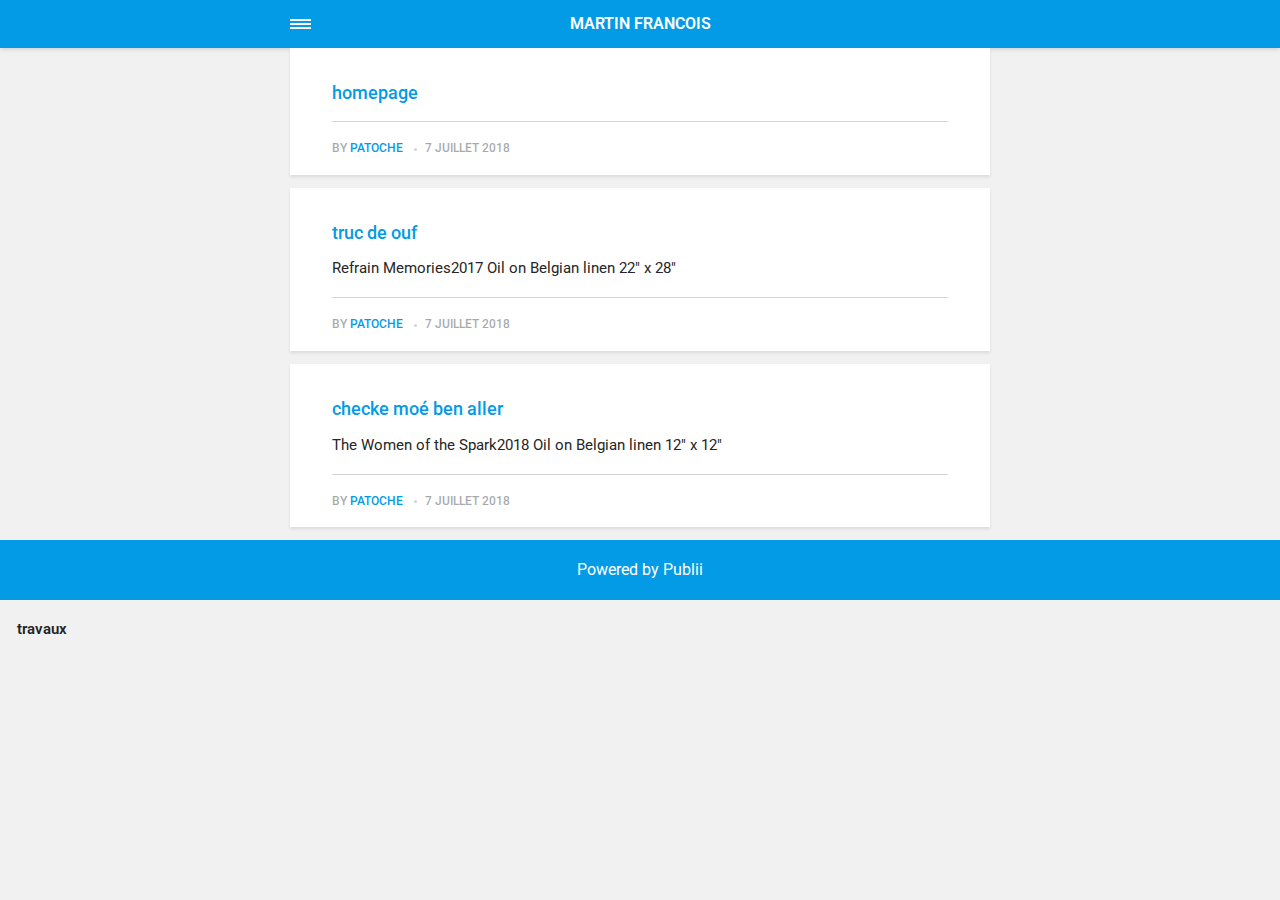
<file: amp/index.html>
<!doctype html><html amp lang="fr-ca"><head><meta charset="utf-8"><title>My blog - MARTIN FRANCOIS</title><meta name="robots" content="index, follow"><link rel="canonical" href="https://antwake.github.io/publiipat/"><meta name="viewport" content="width=device-width,minimum-scale=1,initial-scale=1"><link href="https://fonts.googleapis.com/css?family=Roboto:400,700" rel="stylesheet" type="text/css"><script async custom-element="amp-sidebar" src="https://cdn.ampproject.org/v0/amp-sidebar-0.1.js"></script><script async custom-element="amp-iframe" src="https://cdn.ampproject.org/v0/amp-iframe-0.1.js"></script><script type="application/ld+json">{"@context":"http://schema.org","@type":"Organization","name":"MARTIN FRANCOIS","url":"https://antwake.github.io/publiipat/amp","sameAs":["facebook.com","twitter.com"]}</script><style amp-custom>article,
aside,
footer,
header,
hgroup,
main,
nav,
section {
  display: block; }

*,
*:before,
*:after {
  -webkit-box-sizing: content-box;
  box-sizing: content-box;
  margin: 0;
  padding: 0; }

li {
  list-style: none; }

amp-img {
  max-width: 100%; }

button,
input,
select,
textarea {
  font: inherit; }

html {
  font-size: 1rem; }

body {
  background: #f1f1f1;
  color: #262626;
  font-family: -apple-system, BlinkMacSystemFont, "Segoe UI", Roboto, Oxygen-Sans, Ubuntu, Cantarell, "Helvetica Neue", sans-serif;
  line-height: 1.6; }

a {
  color:  #039be5;
  text-decoration: none;
  -webkit-transition: all 0.12s linear 0s;
  -o-transition: all 0.12s linear 0s;
  transition: all 0.12s linear 0s; }

a:hover {
  color: #262626;
  text-decoration: underline;
  -webkit-text-decoration-skip: ink;
  text-decoration-skip: ink; }

a:active {
  color: #262626; }

a:focus {
  outline: 2px dotted #039be5; }

figure,
blockquote,
p,
ul,
ol,
dl,
table,
hr,
fieldset {
  margin-top: 1.6rem; }

h1,
h2,
h3,
h4,
h5,
h6 {
  color: #262626;
  font-family: -apple-system, BlinkMacSystemFont, "Segoe UI", Roboto, Oxygen-Sans, Ubuntu, Cantarell, "Helvetica Neue", sans-serif;
  font-weight: 500;
  line-height: 1.2;
  margin-top: 2.13333rem; }

h1 {
  font-size: 1.67583rem;
  font-weight: normal; }

h2 {
  font-size: 1.4729rem; }

h3 {
  font-size: 1.29454rem; }

h4 {
  font-size: 1.13778rem; }

h5 {
  font-size: 1rem; }

h6 {
  font-size: 0.87891rem; }

h2 + p,
h3 + p,
h4 + p,
h5 + p,
h6 + p {
  margin-top: 0.8rem; }

b,
strong {
  font-weight: 600; }

blockquote {
  color: #6c7175;
  font-family: "Droid Serif", "Times", "Source Serif Pro", serif;
  font-style: italic;
  padding: 1.33333rem 0.53333rem 1.33333rem 3.2rem;
  position: relative; }
  blockquote:before {
    display: block;
    content: "\201C";
    font-size: 4.41226rem;
    position: absolute;
    left: 0;
    top: -12px;
    color: rgba(108, 113, 117, 0.5); }
  blockquote > :nth-child(1) {
    margin-top: 0; }

ul,
ol {
  margin-left: 2rem; }
  ul > li,
  ol > li {
    list-style: inherit;
    padding: 0 0 0.26667rem 0.26667rem; }

dl dt {
  color: #262626;
  font-weight: 600; }

code,
pre {
  background-color: #f1f1f1;
  font-family: monospace; }

pre {
  margin: 1.6rem 0 0;
  padding: 1.6rem;
  white-space: pre-wrap;
  word-wrap: break-word;
  overflow-x: auto; }
  pre > code {
    color: #262626;
    padding: 0; }

code {
  border-radius: 3px;
  color: #262626;
  padding: 0.26667rem 0.53333rem; }

table {
  border-collapse: collapse;
  border-spacing: 0;
  border: 1px solid #d4d4d4;
  width: 100%;
  overflow-x: auto;
  vertical-align: top;
  text-align: left;
  white-space: nowrap; }
  table th {
    font-weight: 500;
    padding: 0.53333rem 1.06667rem; }
  table tr {
    border-bottom: 1px solid #d4d4d4; }
    table tr:nth-child(2n) {
      background: #f1f1f1; }
  table td {
    padding: 0.53333rem 1.06667rem; }

figcaption {
  clear: both;
  color: rgba(108, 113, 117, 0.6);
  font-size: 0.82397rem;
  margin: 0.8rem 0 0;
  text-align: center; }

sub,
sup {
  font-size: 65%; }

hr {
  border: 0;
  height: 0;
  border-top: 1px solid rgba(0, 0, 0, 0.1);
  border-bottom: 1px solid rgba(255, 255, 255, 0.3); }

.btn, [type=button],
[type=submit],
button {
  background: #039be5;
  border: none;
  border-radius: 2px;
  color: #ffffff;
  cursor: pointer;
  display: inline-block;
  font-size: 0.87891rem;
  font-weight: 500;
  line-height: 1.9;
  padding: 0.53333rem 1.33333rem;
  text-align: center;
  text-decoration: none;
  -webkit-transition: all .15s ease;
  -o-transition: all .15s ease;
  transition: all .15s ease;
  width: auto; }
  .btn:hover, [type=button]:hover,
  [type=submit]:hover,
  button:hover {
    background: #262626;
    color: #ffffff; }
  .btn:focus, [type=button]:focus,
  [type=submit]:focus,
  button:focus {
    outline: none; }
  .btn-outline {
    border: 1px solid #ddd;
    background: #ffffff;
    border-radius: 3px;
    color: #262626; }

[type=button],
[type=submit],
button {
  text-transform: uppercase;
  -webkit-appearance: none;
  -moz-appearance: none; }

.navbar {
  background: #039be5;
  -webkit-box-shadow: 0 0 6px 0 rgba(0, 0, 0, 0.2);
  box-shadow: 0 0 6px 0 rgba(0, 0, 0, 0.2);
  line-height: 3;
  max-height: 4rem; }
  .navbar > div {
    -webkit-box-align: center;
    -ms-flex-align: center;
    align-items: center;
    display: -webkit-box;
    display: -ms-flexbox;
    display: flex;
    -webkit-box-pack: center;
    -ms-flex-pack: center;
    justify-content: center;
    text-align: left;
    max-width: 700px;
    margin: 0 auto; }
  .navbar a {
    color: #ffffff;
    text-decoration: none; }
  .navbar-sidebar-toggle {
    left: 0;
    position: relative;
    text-indent: -99999rem; }
    .navbar-sidebar-toggle:before {
      content: "";
      display: block;
      border-top: 0.375rem double #ffffff;
      border-bottom: 0.125rem solid #ffffff;
      height: 0.125rem;
      position: absolute;
      text-indent: 0;
      top: 50%;
      width: 1.3rem;
      -webkit-transform: translate(0px, -50%);
      -ms-transform: translate(0px, -50%);
      transform: translate(0px, -50%); }


.logo {
            display: inline-block;
  font-weight: 600;
  line-height: 1;
            margin: 0 auto;
            height: 2rem;
            text-indent: -9999px;
            width: 240px;vertical-align: middle;
        }
        .logo.logo-text {
            line-height: 2;
            text-align: center;
            text-indent: 0;
        }

amp-sidebar {
  background: #ffffff;
  width: 240px; }
  amp-sidebar > ul {
    margin: 0.8rem 0 0;
    padding: 0; }
    amp-sidebar > ul ul {
      border-left: 1px solid #d4d4d4;
      margin: 0.53333rem 0 0; }
    amp-sidebar > ul li {
      color: #262626;
      font-size: 0.9375rem;
      font-weight: 600;
      list-style: none;
      line-height: 1.4;
      padding: 0.42667rem 1.06667rem; }
      amp-sidebar > ul li li {
        font-weight: normal;
        padding: 0.26667rem 0 0.26667rem 1.06667rem; }
    amp-sidebar > ul a,
    amp-sidebar > ul a:visited {
      color: #262626; }

.bg-white {
  background: #ffffff; }

.wrap-page {
  max-width: 700px;
  margin: 0 auto; }

@media all and (max-width: 43.6875em) {
  .wrap-inner {
    padding: 0 6%; } }

.page-title {
  background: #ffffff;
  -webkit-box-shadow: 0 2px 3px rgba(38, 38, 38, 0.1);
  box-shadow: 0 2px 3px rgba(38, 38, 38, 0.1);
  margin-bottom: 0.8rem;
  padding: 1.6rem 6%; }
  .page-title > h1 {
    margin: 0;
    font-size: 1.29454rem; }
  .page-title > p {
    font-size: 0.87891rem;
    color: #6c7175;
    line-height: 1.3;
    margin: 0.26667rem 0 0; }
  .page-title-author {
    border-radius: 50%;
    float: left;
    height: 2.5rem;
    width: 2.5rem; }
    .page-title-author + h1 {
      margin-left: 3.5rem; }
      .page-title-author + h1 + p {
        margin-left: 3.5rem; }

.card {
  background: #ffffff;
  -webkit-box-shadow: 0 2px 3px rgba(38, 38, 38, 0.1);
  box-shadow: 0 2px 3px rgba(38, 38, 38, 0.1);
  margin-bottom: 0.8rem;
  padding-bottom: 1.06667rem; }

  .card-meta {
    border-top: 1px solid #d4d4d4;
    color: rgba(108, 113, 117, 0.6);
    font-size: 0.7242rem;
    font-weight: 500;
    margin-top: 1.06667rem;
    padding-top: 1.06667rem;
    text-transform: uppercase; }
    .card-meta a + time:before {
      content: "";
      background: #d4d4d4;
      display: inline-block;
      height: 3px;
      margin: 0 8px;
      width: 3px;
      vertical-align: middle;
      border-radius: 50%; }
  .card-text {
    font-size: 0.9375rem;
    overflow: hidden;
    padding: 0 6%; }
    .card-text h2 {
      font-size: 1.13778rem; }

.post {
  margin-bottom: 2.13333rem; }
  .post-featured-image {
    margin-top: 0;
    position: relative; }
    .post-featured-image > figcaption {
      background: rgba(0, 0, 0, 0.5);
      border-radius: 3px;
      color: #ffffff;
      position: absolute;
      bottom: 0.8rem;
      padding: 0 0.26667rem;
      right: 6%; }
  .post-header {
    margin-bottom: 2.13333rem; }
  .post-meta {
    border-bottom: 1px solid #d4d4d4;
    color: rgba(108, 113, 117, 0.6);
    font-size: 0.7242rem;
    font-weight: 500;
    margin-top: 1.06667rem;
    padding-bottom: 1.06667rem;
    text-transform: uppercase; }
    .post-meta a + time:before {
      content: "";
      background: #d4d4d4;
      display: inline-block;
      height: 3px;
      margin: 0 8px;
      width: 3px;
      vertical-align: middle;
      border-radius: 50%; }
  .post-tag {
    margin: 0; }
    .post-tag > li {
      display: inline-block;
      padding: 0; }
      .post-tag > li a {
        background: #f1f1f1;
        border-radius: 2px;
        color: #6c7175;
        font-size: 0.77248rem;
        display: inline-block;
        margin: 0 0.26667rem 0.26667rem 0;
        padding: 0.26667rem 0.53333rem; }
        .post-tag > li a:hover {
          background: #039be5;
          color: #ffffff;
          text-decoration: none; }
  .post-share {
    display: -webkit-box;
    display: -ms-flexbox;
    display: flex;
    -webkit-box-orient: horizontal;
    -webkit-box-direction: normal;
    -ms-flex-direction: row;
    flex-direction: row;
    -webkit-box-pack: justify;
    -ms-flex-pack: justify;
    justify-content: space-between;
    margin-top: 1.6rem;
    width: 100%; }
    .post-share amp-social-share {
      -webkit-box-flex: 1;
      -ms-flex: 1 0 auto;
      flex: 1 0 auto;
      background-size: 24px; }
  .post-scroll {
    color: #ffffff;
    background: #039be5;
    bottom: 10px;
    border-radius: 50%;
    border: none;
    -webkit-box-shadow: 0 1px 1.5px 0 rgba(38, 38, 38, 0.12), 0 1px 1px 0 rgba(38, 38, 38, 0.24);
    box-shadow: 0 1px 1.5px 0 rgba(38, 38, 38, 0.12), 0 1px 1px 0 rgba(38, 38, 38, 0.24);
    font-size: 1.13778rem;
    height: 46px;
    opacity: 0;
    outline: none;
    position: fixed;
    padding: 0;
    right: 4%;
    visibility: hidden;
    width: 46px;
    z-index: 9999; }
    .post-scroll-marker {
      height: 0px;
      position: absolute;
      top: 100px;
      width: 0px; }
        .post-pagination {
    background: #f1f1f1;
    -webkit-box-shadow: inset 0 2px 3px rgba(38, 38, 38, 0.1);
    box-shadow: inset 0 2px 3px rgba(38, 38, 38, 0.1);
    border-top: 1px solid #d4d4d4;
    padding: 1.06667rem 0; }
    .post-pagination > div {
      line-height: 1.2;
      padding: 0.53333rem 1.06667rem;
      text-align: center; }
      .post-pagination > div span {
        display: block;
        color: #6c7175;
        font-size: 0.7242rem;
        font-weight: 500;
        margin-bottom: 0.26667rem;
        text-transform: uppercase; }
    .post-pagination-prev a:before {
      content: "\2190";
      margin-right: 0.26667rem; }
    .post-pagination-next a:after {
      content: "\2192";
      margin-left: 0.26667rem; }

aside {
  margin: 1.6rem 0 0; }

.align-left {
  text-align: left; }

.align-right {
  text-align: right; }

.align-center {
  text-align: center; }

.align-justify {
  text-align: justify; }

.msg {
  border-left: 2px solid transparent;
  padding: 1.06667rem 1.06667rem; }
  .msg--highlight {
    background-color: #fff8e6;
    border-color: #e2ac4f; }
  .msg--info {
    background: rgba(45, 97, 201, 0.03);
    border-color: #039be5; }
  .msg--success {
    background: #f7fbf6;
    border-color: #5ab44b; }
  .msg--warning {
    background: #fff3f3;
    border-color: #c06367;
    color: #a94442; }

.dropcap:first-letter {
  float: left;
  font-family: -apple-system, BlinkMacSystemFont, "Segoe UI", Roboto, Oxygen-Sans, Ubuntu, Cantarell, "Helvetica Neue", sans-serif;
  font-size: 2.16943rem;
  line-height: 0.7;
  margin-right: 0.53333rem;
  padding: 0.53333rem 0.53333rem 0.53333rem 0; }

.pagination {
  display: -webkit-box;
  display: -ms-flexbox;
  display: flex;
  -webkit-box-pack: justify;
  -ms-flex-pack: justify;
  justify-content: space-between;
  margin: 0.8rem 0; }
  .pagination > a {
    padding-left: 0;
    padding-right: 0;
    width: 49%; }
  .pagination-right {
    margin-left: auto; }

.bottom {
  background: #039be5;
  color: #ffffff;
  padding: 1.06667rem 4%;
  text-align: center; }</style><style amp-boilerplate>body{-webkit-animation:-amp-start 8s steps(1,end) 0s 1 normal both;-moz-animation:-amp-start 8s steps(1,end) 0s 1 normal both;-ms-animation:-amp-start 8s steps(1,end) 0s 1 normal both;animation:-amp-start 8s steps(1,end) 0s 1 normal both}@-webkit-keyframes -amp-start{from{visibility:hidden}to{visibility:visible}}@-moz-keyframes -amp-start{from{visibility:hidden}to{visibility:visible}}@-ms-keyframes -amp-start{from{visibility:hidden}to{visibility:visible}}@-o-keyframes -amp-start{from{visibility:hidden}to{visibility:visible}}@keyframes -amp-start{from{visibility:hidden}to{visibility:visible}}</style><noscript><style amp-boilerplate>body{-webkit-animation:none;-moz-animation:none;-ms-animation:none;animation:none}</style></noscript><script async src="https://cdn.ampproject.org/v0.js"></script><script custom-element="amp-animation" src="https://cdn.ampproject.org/v0/amp-animation-0.1.js" async></script><script custom-element="amp-position-observer" src="https://cdn.ampproject.org/v0/amp-position-observer-0.1.js" async></script></head><body><nav class="navbar wrap-inner" id="top"><div><a on="tap:navbar-sidebar.toggle" class="navbar-sidebar-toggle" title="Menu">Menu</a> <a class="logo logo-text" href="https://antwake.github.io/publiipat/amp">MARTIN FRANCOIS</a></div></nav><main class="wrap-page"><article class="card"><div class="card-text"><h2><a href="https://antwake.github.io/publiipat/amp/homepage.html">homepage</a></h2><p></p><p class="card-meta">by <a href="https://antwake.github.io/publiipat/amp/authors/patoche/" rel="nofollow" title="patoche">patoche</a> <time datetime="2018-07-07T16:00">7 juillet 2018</time></p></div></article><article class="card"><div class="card-text"><h2><a href="https://antwake.github.io/publiipat/amp/truc-de-ouf.html">truc de ouf</a></h2><p>Refrain Memories2017 Oil on Belgian linen 22" x 28"</p><p class="card-meta">by <a href="https://antwake.github.io/publiipat/amp/authors/patoche/" rel="nofollow" title="patoche">patoche</a> <time datetime="2018-07-07T15:41">7 juillet 2018</time></p></div></article><article class="card"><div class="card-text"><h2><a href="https://antwake.github.io/publiipat/amp/checke-moe-ben-aller.html">checke moé ben aller</a></h2><p>The Women of the Spark2018 Oil on Belgian linen 12" x 12"</p><p class="card-meta">by <a href="https://antwake.github.io/publiipat/amp/authors/patoche/" rel="nofollow" title="patoche">patoche</a> <time datetime="2018-07-07T15:40">7 juillet 2018</time></p></div></article></main><amp-animation id="showAnim" layout="nodisplay"><script type="application/json">{
                    "duration": "200ms",
                    "fill": "both",
                    "iterations": "1",
                    "direction": "alternate",
                    "animations": [{
                        "selector": ".post-scroll",
                        "keyframes": [{
                            "opacity": "1",
                            "visibility": "visible",
                            "transform": "scale(1)"
                        }]
                    }]
                }</script></amp-animation><amp-animation id="hideAnim" layout="nodisplay"><script type="application/json">{
                    "duration": "200ms",
                    "fill": "both",
                    "iterations": "1",
                    "direction": "alternate",
                    "animations": [{
                        "selector": ".post-scroll",
                        "keyframes": [{
                            "opacity": "0",
                            "visibility": "hidden",
                            "transform": "scale(0.1)"
                        }]
                    }]
                }</script></amp-animation><div class="post-scroll-marker"><amp-position-observer on="enter:hideAnim.start; exit:showAnim.start" layout="nodisplay"></amp-position-observer></div><button class="post-scroll" on="tap:top.scrollTo(duration=200)">&#8593;</button><footer class="bottom">Powered by Publii</footer><amp-sidebar id="navbar-sidebar" layout="nodisplay"><ul><li><a href="https://antwake.github.io/publiipat/amp/travaux/">travaux</a></li></ul></amp-sidebar></body></html>
</file>
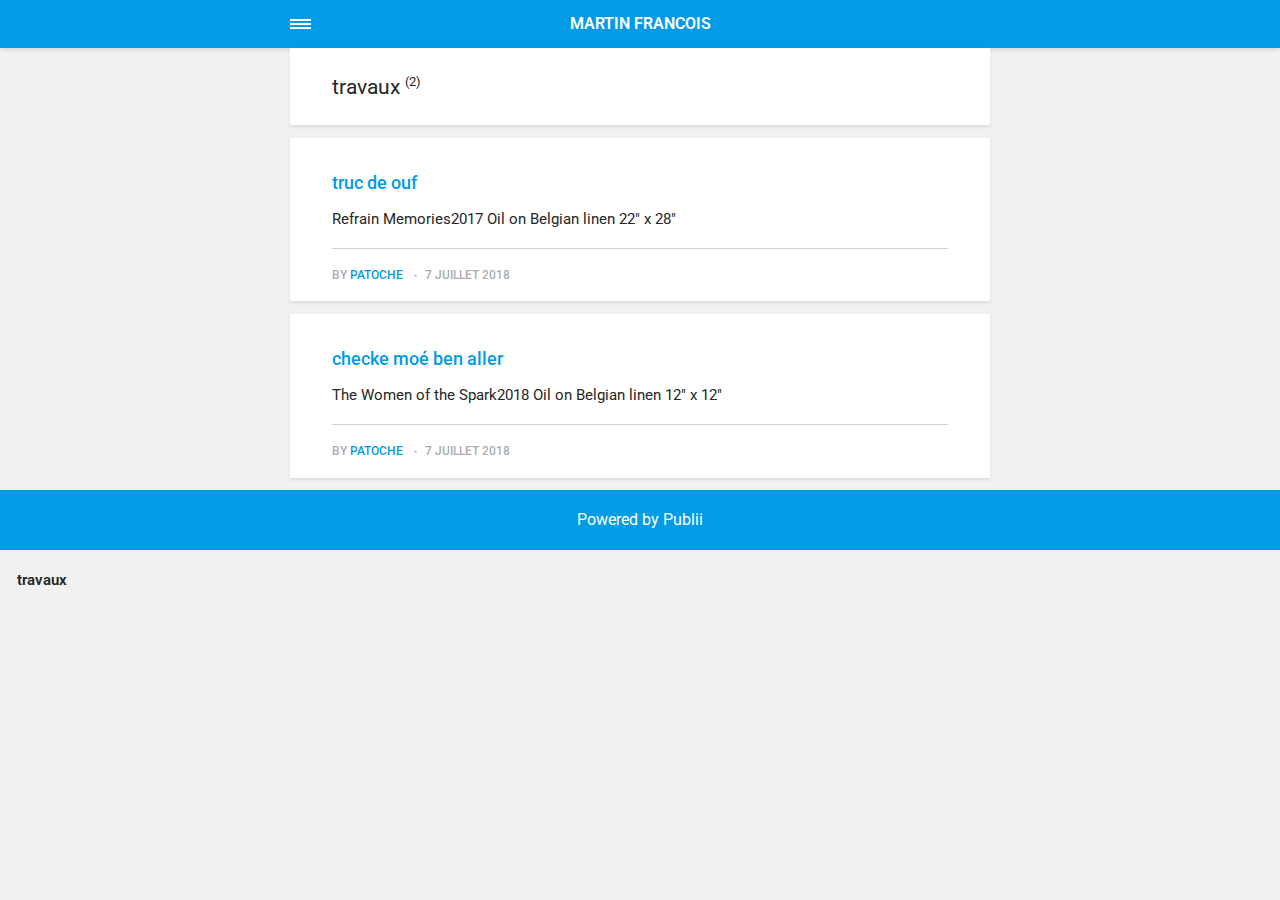
<file: amp/travaux/index.html>
<!doctype html><html amp lang="fr-ca"><head><meta charset="utf-8"><title>travaux - MARTIN FRANCOIS</title><meta name="robots" content="index, follow"><link rel="canonical" href="https://antwake.github.io/publiipat/travaux/"><meta name="viewport" content="width=device-width,minimum-scale=1,initial-scale=1"><link href="https://fonts.googleapis.com/css?family=Roboto:400,700" rel="stylesheet" type="text/css"><script async custom-element="amp-sidebar" src="https://cdn.ampproject.org/v0/amp-sidebar-0.1.js"></script><script async custom-element="amp-iframe" src="https://cdn.ampproject.org/v0/amp-iframe-0.1.js"></script><script type="application/ld+json">{"@context":"http://schema.org","@type":"Organization","name":"MARTIN FRANCOIS","url":"https://antwake.github.io/publiipat/amp","sameAs":["facebook.com","twitter.com"]}</script><style amp-custom>article,
aside,
footer,
header,
hgroup,
main,
nav,
section {
  display: block; }

*,
*:before,
*:after {
  -webkit-box-sizing: content-box;
  box-sizing: content-box;
  margin: 0;
  padding: 0; }

li {
  list-style: none; }

amp-img {
  max-width: 100%; }

button,
input,
select,
textarea {
  font: inherit; }

html {
  font-size: 1rem; }

body {
  background: #f1f1f1;
  color: #262626;
  font-family: -apple-system, BlinkMacSystemFont, "Segoe UI", Roboto, Oxygen-Sans, Ubuntu, Cantarell, "Helvetica Neue", sans-serif;
  line-height: 1.6; }

a {
  color:  #039be5;
  text-decoration: none;
  -webkit-transition: all 0.12s linear 0s;
  -o-transition: all 0.12s linear 0s;
  transition: all 0.12s linear 0s; }

a:hover {
  color: #262626;
  text-decoration: underline;
  -webkit-text-decoration-skip: ink;
  text-decoration-skip: ink; }

a:active {
  color: #262626; }

a:focus {
  outline: 2px dotted #039be5; }

figure,
blockquote,
p,
ul,
ol,
dl,
table,
hr,
fieldset {
  margin-top: 1.6rem; }

h1,
h2,
h3,
h4,
h5,
h6 {
  color: #262626;
  font-family: -apple-system, BlinkMacSystemFont, "Segoe UI", Roboto, Oxygen-Sans, Ubuntu, Cantarell, "Helvetica Neue", sans-serif;
  font-weight: 500;
  line-height: 1.2;
  margin-top: 2.13333rem; }

h1 {
  font-size: 1.67583rem;
  font-weight: normal; }

h2 {
  font-size: 1.4729rem; }

h3 {
  font-size: 1.29454rem; }

h4 {
  font-size: 1.13778rem; }

h5 {
  font-size: 1rem; }

h6 {
  font-size: 0.87891rem; }

h2 + p,
h3 + p,
h4 + p,
h5 + p,
h6 + p {
  margin-top: 0.8rem; }

b,
strong {
  font-weight: 600; }

blockquote {
  color: #6c7175;
  font-family: "Droid Serif", "Times", "Source Serif Pro", serif;
  font-style: italic;
  padding: 1.33333rem 0.53333rem 1.33333rem 3.2rem;
  position: relative; }
  blockquote:before {
    display: block;
    content: "\201C";
    font-size: 4.41226rem;
    position: absolute;
    left: 0;
    top: -12px;
    color: rgba(108, 113, 117, 0.5); }
  blockquote > :nth-child(1) {
    margin-top: 0; }

ul,
ol {
  margin-left: 2rem; }
  ul > li,
  ol > li {
    list-style: inherit;
    padding: 0 0 0.26667rem 0.26667rem; }

dl dt {
  color: #262626;
  font-weight: 600; }

code,
pre {
  background-color: #f1f1f1;
  font-family: monospace; }

pre {
  margin: 1.6rem 0 0;
  padding: 1.6rem;
  white-space: pre-wrap;
  word-wrap: break-word;
  overflow-x: auto; }
  pre > code {
    color: #262626;
    padding: 0; }

code {
  border-radius: 3px;
  color: #262626;
  padding: 0.26667rem 0.53333rem; }

table {
  border-collapse: collapse;
  border-spacing: 0;
  border: 1px solid #d4d4d4;
  width: 100%;
  overflow-x: auto;
  vertical-align: top;
  text-align: left;
  white-space: nowrap; }
  table th {
    font-weight: 500;
    padding: 0.53333rem 1.06667rem; }
  table tr {
    border-bottom: 1px solid #d4d4d4; }
    table tr:nth-child(2n) {
      background: #f1f1f1; }
  table td {
    padding: 0.53333rem 1.06667rem; }

figcaption {
  clear: both;
  color: rgba(108, 113, 117, 0.6);
  font-size: 0.82397rem;
  margin: 0.8rem 0 0;
  text-align: center; }

sub,
sup {
  font-size: 65%; }

hr {
  border: 0;
  height: 0;
  border-top: 1px solid rgba(0, 0, 0, 0.1);
  border-bottom: 1px solid rgba(255, 255, 255, 0.3); }

.btn, [type=button],
[type=submit],
button {
  background: #039be5;
  border: none;
  border-radius: 2px;
  color: #ffffff;
  cursor: pointer;
  display: inline-block;
  font-size: 0.87891rem;
  font-weight: 500;
  line-height: 1.9;
  padding: 0.53333rem 1.33333rem;
  text-align: center;
  text-decoration: none;
  -webkit-transition: all .15s ease;
  -o-transition: all .15s ease;
  transition: all .15s ease;
  width: auto; }
  .btn:hover, [type=button]:hover,
  [type=submit]:hover,
  button:hover {
    background: #262626;
    color: #ffffff; }
  .btn:focus, [type=button]:focus,
  [type=submit]:focus,
  button:focus {
    outline: none; }
  .btn-outline {
    border: 1px solid #ddd;
    background: #ffffff;
    border-radius: 3px;
    color: #262626; }

[type=button],
[type=submit],
button {
  text-transform: uppercase;
  -webkit-appearance: none;
  -moz-appearance: none; }

.navbar {
  background: #039be5;
  -webkit-box-shadow: 0 0 6px 0 rgba(0, 0, 0, 0.2);
  box-shadow: 0 0 6px 0 rgba(0, 0, 0, 0.2);
  line-height: 3;
  max-height: 4rem; }
  .navbar > div {
    -webkit-box-align: center;
    -ms-flex-align: center;
    align-items: center;
    display: -webkit-box;
    display: -ms-flexbox;
    display: flex;
    -webkit-box-pack: center;
    -ms-flex-pack: center;
    justify-content: center;
    text-align: left;
    max-width: 700px;
    margin: 0 auto; }
  .navbar a {
    color: #ffffff;
    text-decoration: none; }
  .navbar-sidebar-toggle {
    left: 0;
    position: relative;
    text-indent: -99999rem; }
    .navbar-sidebar-toggle:before {
      content: "";
      display: block;
      border-top: 0.375rem double #ffffff;
      border-bottom: 0.125rem solid #ffffff;
      height: 0.125rem;
      position: absolute;
      text-indent: 0;
      top: 50%;
      width: 1.3rem;
      -webkit-transform: translate(0px, -50%);
      -ms-transform: translate(0px, -50%);
      transform: translate(0px, -50%); }


.logo {
            display: inline-block;
  font-weight: 600;
  line-height: 1;
            margin: 0 auto;
            height: 2rem;
            text-indent: -9999px;
            width: 240px;vertical-align: middle;
        }
        .logo.logo-text {
            line-height: 2;
            text-align: center;
            text-indent: 0;
        }

amp-sidebar {
  background: #ffffff;
  width: 240px; }
  amp-sidebar > ul {
    margin: 0.8rem 0 0;
    padding: 0; }
    amp-sidebar > ul ul {
      border-left: 1px solid #d4d4d4;
      margin: 0.53333rem 0 0; }
    amp-sidebar > ul li {
      color: #262626;
      font-size: 0.9375rem;
      font-weight: 600;
      list-style: none;
      line-height: 1.4;
      padding: 0.42667rem 1.06667rem; }
      amp-sidebar > ul li li {
        font-weight: normal;
        padding: 0.26667rem 0 0.26667rem 1.06667rem; }
    amp-sidebar > ul a,
    amp-sidebar > ul a:visited {
      color: #262626; }

.bg-white {
  background: #ffffff; }

.wrap-page {
  max-width: 700px;
  margin: 0 auto; }

@media all and (max-width: 43.6875em) {
  .wrap-inner {
    padding: 0 6%; } }

.page-title {
  background: #ffffff;
  -webkit-box-shadow: 0 2px 3px rgba(38, 38, 38, 0.1);
  box-shadow: 0 2px 3px rgba(38, 38, 38, 0.1);
  margin-bottom: 0.8rem;
  padding: 1.6rem 6%; }
  .page-title > h1 {
    margin: 0;
    font-size: 1.29454rem; }
  .page-title > p {
    font-size: 0.87891rem;
    color: #6c7175;
    line-height: 1.3;
    margin: 0.26667rem 0 0; }
  .page-title-author {
    border-radius: 50%;
    float: left;
    height: 2.5rem;
    width: 2.5rem; }
    .page-title-author + h1 {
      margin-left: 3.5rem; }
      .page-title-author + h1 + p {
        margin-left: 3.5rem; }

.card {
  background: #ffffff;
  -webkit-box-shadow: 0 2px 3px rgba(38, 38, 38, 0.1);
  box-shadow: 0 2px 3px rgba(38, 38, 38, 0.1);
  margin-bottom: 0.8rem;
  padding-bottom: 1.06667rem; }

  .card-meta {
    border-top: 1px solid #d4d4d4;
    color: rgba(108, 113, 117, 0.6);
    font-size: 0.7242rem;
    font-weight: 500;
    margin-top: 1.06667rem;
    padding-top: 1.06667rem;
    text-transform: uppercase; }
    .card-meta a + time:before {
      content: "";
      background: #d4d4d4;
      display: inline-block;
      height: 3px;
      margin: 0 8px;
      width: 3px;
      vertical-align: middle;
      border-radius: 50%; }
  .card-text {
    font-size: 0.9375rem;
    overflow: hidden;
    padding: 0 6%; }
    .card-text h2 {
      font-size: 1.13778rem; }

.post {
  margin-bottom: 2.13333rem; }
  .post-featured-image {
    margin-top: 0;
    position: relative; }
    .post-featured-image > figcaption {
      background: rgba(0, 0, 0, 0.5);
      border-radius: 3px;
      color: #ffffff;
      position: absolute;
      bottom: 0.8rem;
      padding: 0 0.26667rem;
      right: 6%; }
  .post-header {
    margin-bottom: 2.13333rem; }
  .post-meta {
    border-bottom: 1px solid #d4d4d4;
    color: rgba(108, 113, 117, 0.6);
    font-size: 0.7242rem;
    font-weight: 500;
    margin-top: 1.06667rem;
    padding-bottom: 1.06667rem;
    text-transform: uppercase; }
    .post-meta a + time:before {
      content: "";
      background: #d4d4d4;
      display: inline-block;
      height: 3px;
      margin: 0 8px;
      width: 3px;
      vertical-align: middle;
      border-radius: 50%; }
  .post-tag {
    margin: 0; }
    .post-tag > li {
      display: inline-block;
      padding: 0; }
      .post-tag > li a {
        background: #f1f1f1;
        border-radius: 2px;
        color: #6c7175;
        font-size: 0.77248rem;
        display: inline-block;
        margin: 0 0.26667rem 0.26667rem 0;
        padding: 0.26667rem 0.53333rem; }
        .post-tag > li a:hover {
          background: #039be5;
          color: #ffffff;
          text-decoration: none; }
  .post-share {
    display: -webkit-box;
    display: -ms-flexbox;
    display: flex;
    -webkit-box-orient: horizontal;
    -webkit-box-direction: normal;
    -ms-flex-direction: row;
    flex-direction: row;
    -webkit-box-pack: justify;
    -ms-flex-pack: justify;
    justify-content: space-between;
    margin-top: 1.6rem;
    width: 100%; }
    .post-share amp-social-share {
      -webkit-box-flex: 1;
      -ms-flex: 1 0 auto;
      flex: 1 0 auto;
      background-size: 24px; }
  .post-scroll {
    color: #ffffff;
    background: #039be5;
    bottom: 10px;
    border-radius: 50%;
    border: none;
    -webkit-box-shadow: 0 1px 1.5px 0 rgba(38, 38, 38, 0.12), 0 1px 1px 0 rgba(38, 38, 38, 0.24);
    box-shadow: 0 1px 1.5px 0 rgba(38, 38, 38, 0.12), 0 1px 1px 0 rgba(38, 38, 38, 0.24);
    font-size: 1.13778rem;
    height: 46px;
    opacity: 0;
    outline: none;
    position: fixed;
    padding: 0;
    right: 4%;
    visibility: hidden;
    width: 46px;
    z-index: 9999; }
    .post-scroll-marker {
      height: 0px;
      position: absolute;
      top: 100px;
      width: 0px; }
        .post-pagination {
    background: #f1f1f1;
    -webkit-box-shadow: inset 0 2px 3px rgba(38, 38, 38, 0.1);
    box-shadow: inset 0 2px 3px rgba(38, 38, 38, 0.1);
    border-top: 1px solid #d4d4d4;
    padding: 1.06667rem 0; }
    .post-pagination > div {
      line-height: 1.2;
      padding: 0.53333rem 1.06667rem;
      text-align: center; }
      .post-pagination > div span {
        display: block;
        color: #6c7175;
        font-size: 0.7242rem;
        font-weight: 500;
        margin-bottom: 0.26667rem;
        text-transform: uppercase; }
    .post-pagination-prev a:before {
      content: "\2190";
      margin-right: 0.26667rem; }
    .post-pagination-next a:after {
      content: "\2192";
      margin-left: 0.26667rem; }

aside {
  margin: 1.6rem 0 0; }

.align-left {
  text-align: left; }

.align-right {
  text-align: right; }

.align-center {
  text-align: center; }

.align-justify {
  text-align: justify; }

.msg {
  border-left: 2px solid transparent;
  padding: 1.06667rem 1.06667rem; }
  .msg--highlight {
    background-color: #fff8e6;
    border-color: #e2ac4f; }
  .msg--info {
    background: rgba(45, 97, 201, 0.03);
    border-color: #039be5; }
  .msg--success {
    background: #f7fbf6;
    border-color: #5ab44b; }
  .msg--warning {
    background: #fff3f3;
    border-color: #c06367;
    color: #a94442; }

.dropcap:first-letter {
  float: left;
  font-family: -apple-system, BlinkMacSystemFont, "Segoe UI", Roboto, Oxygen-Sans, Ubuntu, Cantarell, "Helvetica Neue", sans-serif;
  font-size: 2.16943rem;
  line-height: 0.7;
  margin-right: 0.53333rem;
  padding: 0.53333rem 0.53333rem 0.53333rem 0; }

.pagination {
  display: -webkit-box;
  display: -ms-flexbox;
  display: flex;
  -webkit-box-pack: justify;
  -ms-flex-pack: justify;
  justify-content: space-between;
  margin: 0.8rem 0; }
  .pagination > a {
    padding-left: 0;
    padding-right: 0;
    width: 49%; }
  .pagination-right {
    margin-left: auto; }

.bottom {
  background: #039be5;
  color: #ffffff;
  padding: 1.06667rem 4%;
  text-align: center; }</style><style amp-boilerplate>body{-webkit-animation:-amp-start 8s steps(1,end) 0s 1 normal both;-moz-animation:-amp-start 8s steps(1,end) 0s 1 normal both;-ms-animation:-amp-start 8s steps(1,end) 0s 1 normal both;animation:-amp-start 8s steps(1,end) 0s 1 normal both}@-webkit-keyframes -amp-start{from{visibility:hidden}to{visibility:visible}}@-moz-keyframes -amp-start{from{visibility:hidden}to{visibility:visible}}@-ms-keyframes -amp-start{from{visibility:hidden}to{visibility:visible}}@-o-keyframes -amp-start{from{visibility:hidden}to{visibility:visible}}@keyframes -amp-start{from{visibility:hidden}to{visibility:visible}}</style><noscript><style amp-boilerplate>body{-webkit-animation:none;-moz-animation:none;-ms-animation:none;animation:none}</style></noscript><script async src="https://cdn.ampproject.org/v0.js"></script><script custom-element="amp-animation" src="https://cdn.ampproject.org/v0/amp-animation-0.1.js" async></script><script custom-element="amp-position-observer" src="https://cdn.ampproject.org/v0/amp-position-observer-0.1.js" async></script></head><body><nav class="navbar wrap-inner" id="top"><div><a on="tap:navbar-sidebar.toggle" class="navbar-sidebar-toggle" title="Menu">Menu</a> <a class="logo logo-text" href="https://antwake.github.io/publiipat/amp">MARTIN FRANCOIS</a></div></nav><main class="wrap-page"><div class="page-title"><h1>travaux <sup>(2)</sup></h1></div><article class="card"><div class="card-text"><h2><a href="https://antwake.github.io/publiipat/amp/truc-de-ouf.html">truc de ouf</a></h2><p>Refrain Memories2017 Oil on Belgian linen 22" x 28"</p><p class="card-meta">by <a href="https://antwake.github.io/publiipat/amp/authors/patoche/" rel="nofollow" title="patoche">patoche</a> <time datetime="2018-07-07T15:41">7 juillet 2018</time></p></div></article><article class="card"><div class="card-text"><h2><a href="https://antwake.github.io/publiipat/amp/checke-moe-ben-aller.html">checke moé ben aller</a></h2><p>The Women of the Spark2018 Oil on Belgian linen 12" x 12"</p><p class="card-meta">by <a href="https://antwake.github.io/publiipat/amp/authors/patoche/" rel="nofollow" title="patoche">patoche</a> <time datetime="2018-07-07T15:40">7 juillet 2018</time></p></div></article></main><amp-animation id="showAnim" layout="nodisplay"><script type="application/json">{
                    "duration": "200ms",
                    "fill": "both",
                    "iterations": "1",
                    "direction": "alternate",
                    "animations": [{
                        "selector": ".post-scroll",
                        "keyframes": [{
                            "opacity": "1",
                            "visibility": "visible",
                            "transform": "scale(1)"
                        }]
                    }]
                }</script></amp-animation><amp-animation id="hideAnim" layout="nodisplay"><script type="application/json">{
                    "duration": "200ms",
                    "fill": "both",
                    "iterations": "1",
                    "direction": "alternate",
                    "animations": [{
                        "selector": ".post-scroll",
                        "keyframes": [{
                            "opacity": "0",
                            "visibility": "hidden",
                            "transform": "scale(0.1)"
                        }]
                    }]
                }</script></amp-animation><div class="post-scroll-marker"><amp-position-observer on="enter:hideAnim.start; exit:showAnim.start" layout="nodisplay"></amp-position-observer></div><button class="post-scroll" on="tap:top.scrollTo(duration=200)">&#8593;</button><footer class="bottom">Powered by Publii</footer><amp-sidebar id="navbar-sidebar" layout="nodisplay"><ul><li><a href="https://antwake.github.io/publiipat/amp/travaux/">travaux</a></li></ul></amp-sidebar></body></html>
</file>
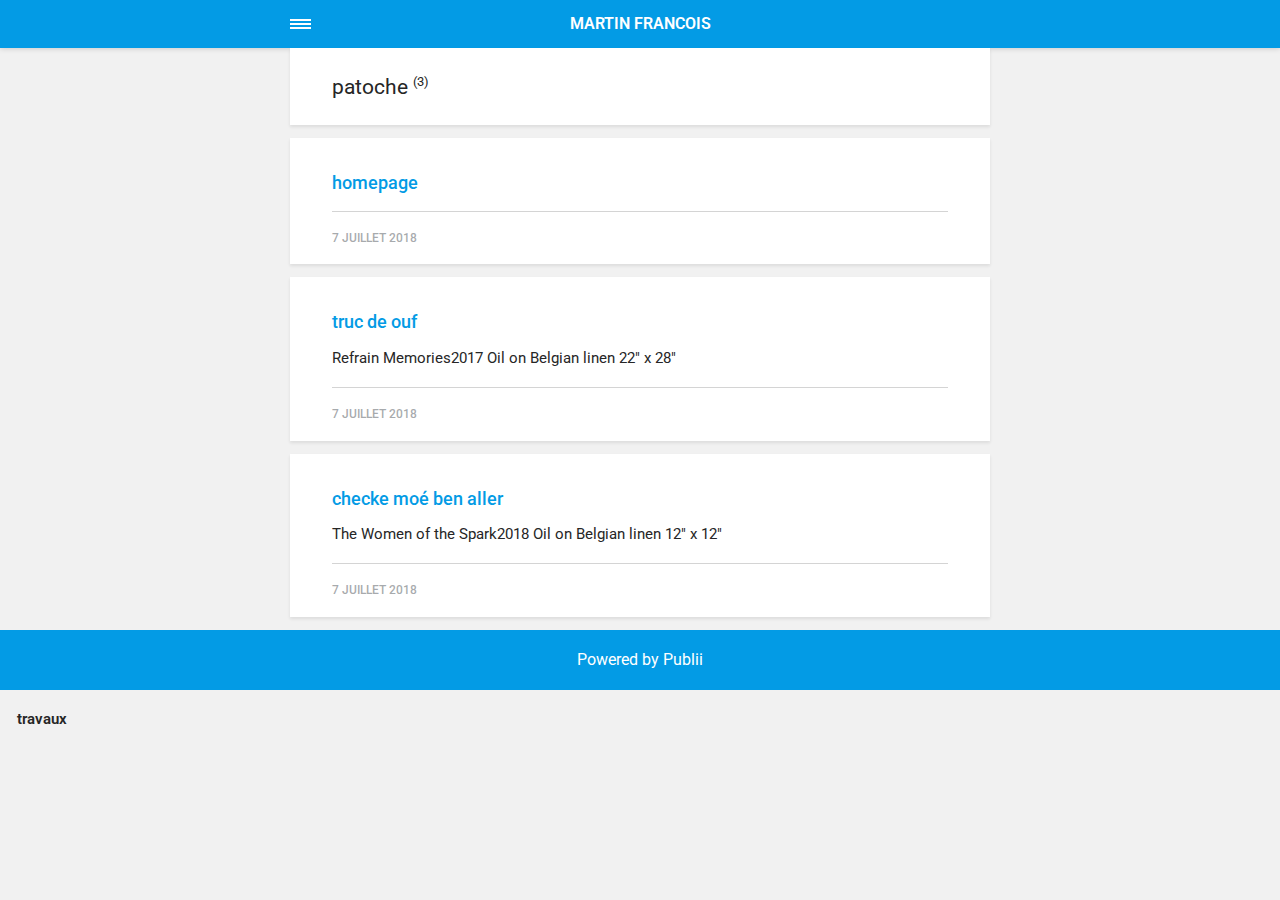
<file: amp/authors/patoche/index.html>
<!doctype html><html amp lang="fr-ca"><head><meta charset="utf-8"><title>Author: patoche - MARTIN FRANCOIS</title><meta name="robots" content="noindex, follow"><link rel="canonical" href="https://antwake.github.io/publiipat/authors/patoche/"><meta name="viewport" content="width=device-width,minimum-scale=1,initial-scale=1"><link href="https://fonts.googleapis.com/css?family=Roboto:400,700" rel="stylesheet" type="text/css"><script async custom-element="amp-sidebar" src="https://cdn.ampproject.org/v0/amp-sidebar-0.1.js"></script><script async custom-element="amp-iframe" src="https://cdn.ampproject.org/v0/amp-iframe-0.1.js"></script><script type="application/ld+json">{"@context":"http://schema.org","@type":"Organization","name":"MARTIN FRANCOIS","url":"https://antwake.github.io/publiipat/amp","sameAs":["facebook.com","twitter.com"]}</script><style amp-custom>article,
aside,
footer,
header,
hgroup,
main,
nav,
section {
  display: block; }

*,
*:before,
*:after {
  -webkit-box-sizing: content-box;
  box-sizing: content-box;
  margin: 0;
  padding: 0; }

li {
  list-style: none; }

amp-img {
  max-width: 100%; }

button,
input,
select,
textarea {
  font: inherit; }

html {
  font-size: 1rem; }

body {
  background: #f1f1f1;
  color: #262626;
  font-family: -apple-system, BlinkMacSystemFont, "Segoe UI", Roboto, Oxygen-Sans, Ubuntu, Cantarell, "Helvetica Neue", sans-serif;
  line-height: 1.6; }

a {
  color:  #039be5;
  text-decoration: none;
  -webkit-transition: all 0.12s linear 0s;
  -o-transition: all 0.12s linear 0s;
  transition: all 0.12s linear 0s; }

a:hover {
  color: #262626;
  text-decoration: underline;
  -webkit-text-decoration-skip: ink;
  text-decoration-skip: ink; }

a:active {
  color: #262626; }

a:focus {
  outline: 2px dotted #039be5; }

figure,
blockquote,
p,
ul,
ol,
dl,
table,
hr,
fieldset {
  margin-top: 1.6rem; }

h1,
h2,
h3,
h4,
h5,
h6 {
  color: #262626;
  font-family: -apple-system, BlinkMacSystemFont, "Segoe UI", Roboto, Oxygen-Sans, Ubuntu, Cantarell, "Helvetica Neue", sans-serif;
  font-weight: 500;
  line-height: 1.2;
  margin-top: 2.13333rem; }

h1 {
  font-size: 1.67583rem;
  font-weight: normal; }

h2 {
  font-size: 1.4729rem; }

h3 {
  font-size: 1.29454rem; }

h4 {
  font-size: 1.13778rem; }

h5 {
  font-size: 1rem; }

h6 {
  font-size: 0.87891rem; }

h2 + p,
h3 + p,
h4 + p,
h5 + p,
h6 + p {
  margin-top: 0.8rem; }

b,
strong {
  font-weight: 600; }

blockquote {
  color: #6c7175;
  font-family: "Droid Serif", "Times", "Source Serif Pro", serif;
  font-style: italic;
  padding: 1.33333rem 0.53333rem 1.33333rem 3.2rem;
  position: relative; }
  blockquote:before {
    display: block;
    content: "\201C";
    font-size: 4.41226rem;
    position: absolute;
    left: 0;
    top: -12px;
    color: rgba(108, 113, 117, 0.5); }
  blockquote > :nth-child(1) {
    margin-top: 0; }

ul,
ol {
  margin-left: 2rem; }
  ul > li,
  ol > li {
    list-style: inherit;
    padding: 0 0 0.26667rem 0.26667rem; }

dl dt {
  color: #262626;
  font-weight: 600; }

code,
pre {
  background-color: #f1f1f1;
  font-family: monospace; }

pre {
  margin: 1.6rem 0 0;
  padding: 1.6rem;
  white-space: pre-wrap;
  word-wrap: break-word;
  overflow-x: auto; }
  pre > code {
    color: #262626;
    padding: 0; }

code {
  border-radius: 3px;
  color: #262626;
  padding: 0.26667rem 0.53333rem; }

table {
  border-collapse: collapse;
  border-spacing: 0;
  border: 1px solid #d4d4d4;
  width: 100%;
  overflow-x: auto;
  vertical-align: top;
  text-align: left;
  white-space: nowrap; }
  table th {
    font-weight: 500;
    padding: 0.53333rem 1.06667rem; }
  table tr {
    border-bottom: 1px solid #d4d4d4; }
    table tr:nth-child(2n) {
      background: #f1f1f1; }
  table td {
    padding: 0.53333rem 1.06667rem; }

figcaption {
  clear: both;
  color: rgba(108, 113, 117, 0.6);
  font-size: 0.82397rem;
  margin: 0.8rem 0 0;
  text-align: center; }

sub,
sup {
  font-size: 65%; }

hr {
  border: 0;
  height: 0;
  border-top: 1px solid rgba(0, 0, 0, 0.1);
  border-bottom: 1px solid rgba(255, 255, 255, 0.3); }

.btn, [type=button],
[type=submit],
button {
  background: #039be5;
  border: none;
  border-radius: 2px;
  color: #ffffff;
  cursor: pointer;
  display: inline-block;
  font-size: 0.87891rem;
  font-weight: 500;
  line-height: 1.9;
  padding: 0.53333rem 1.33333rem;
  text-align: center;
  text-decoration: none;
  -webkit-transition: all .15s ease;
  -o-transition: all .15s ease;
  transition: all .15s ease;
  width: auto; }
  .btn:hover, [type=button]:hover,
  [type=submit]:hover,
  button:hover {
    background: #262626;
    color: #ffffff; }
  .btn:focus, [type=button]:focus,
  [type=submit]:focus,
  button:focus {
    outline: none; }
  .btn-outline {
    border: 1px solid #ddd;
    background: #ffffff;
    border-radius: 3px;
    color: #262626; }

[type=button],
[type=submit],
button {
  text-transform: uppercase;
  -webkit-appearance: none;
  -moz-appearance: none; }

.navbar {
  background: #039be5;
  -webkit-box-shadow: 0 0 6px 0 rgba(0, 0, 0, 0.2);
  box-shadow: 0 0 6px 0 rgba(0, 0, 0, 0.2);
  line-height: 3;
  max-height: 4rem; }
  .navbar > div {
    -webkit-box-align: center;
    -ms-flex-align: center;
    align-items: center;
    display: -webkit-box;
    display: -ms-flexbox;
    display: flex;
    -webkit-box-pack: center;
    -ms-flex-pack: center;
    justify-content: center;
    text-align: left;
    max-width: 700px;
    margin: 0 auto; }
  .navbar a {
    color: #ffffff;
    text-decoration: none; }
  .navbar-sidebar-toggle {
    left: 0;
    position: relative;
    text-indent: -99999rem; }
    .navbar-sidebar-toggle:before {
      content: "";
      display: block;
      border-top: 0.375rem double #ffffff;
      border-bottom: 0.125rem solid #ffffff;
      height: 0.125rem;
      position: absolute;
      text-indent: 0;
      top: 50%;
      width: 1.3rem;
      -webkit-transform: translate(0px, -50%);
      -ms-transform: translate(0px, -50%);
      transform: translate(0px, -50%); }


.logo {
            display: inline-block;
  font-weight: 600;
  line-height: 1;
            margin: 0 auto;
            height: 2rem;
            text-indent: -9999px;
            width: 240px;vertical-align: middle;
        }
        .logo.logo-text {
            line-height: 2;
            text-align: center;
            text-indent: 0;
        }

amp-sidebar {
  background: #ffffff;
  width: 240px; }
  amp-sidebar > ul {
    margin: 0.8rem 0 0;
    padding: 0; }
    amp-sidebar > ul ul {
      border-left: 1px solid #d4d4d4;
      margin: 0.53333rem 0 0; }
    amp-sidebar > ul li {
      color: #262626;
      font-size: 0.9375rem;
      font-weight: 600;
      list-style: none;
      line-height: 1.4;
      padding: 0.42667rem 1.06667rem; }
      amp-sidebar > ul li li {
        font-weight: normal;
        padding: 0.26667rem 0 0.26667rem 1.06667rem; }
    amp-sidebar > ul a,
    amp-sidebar > ul a:visited {
      color: #262626; }

.bg-white {
  background: #ffffff; }

.wrap-page {
  max-width: 700px;
  margin: 0 auto; }

@media all and (max-width: 43.6875em) {
  .wrap-inner {
    padding: 0 6%; } }

.page-title {
  background: #ffffff;
  -webkit-box-shadow: 0 2px 3px rgba(38, 38, 38, 0.1);
  box-shadow: 0 2px 3px rgba(38, 38, 38, 0.1);
  margin-bottom: 0.8rem;
  padding: 1.6rem 6%; }
  .page-title > h1 {
    margin: 0;
    font-size: 1.29454rem; }
  .page-title > p {
    font-size: 0.87891rem;
    color: #6c7175;
    line-height: 1.3;
    margin: 0.26667rem 0 0; }
  .page-title-author {
    border-radius: 50%;
    float: left;
    height: 2.5rem;
    width: 2.5rem; }
    .page-title-author + h1 {
      margin-left: 3.5rem; }
      .page-title-author + h1 + p {
        margin-left: 3.5rem; }

.card {
  background: #ffffff;
  -webkit-box-shadow: 0 2px 3px rgba(38, 38, 38, 0.1);
  box-shadow: 0 2px 3px rgba(38, 38, 38, 0.1);
  margin-bottom: 0.8rem;
  padding-bottom: 1.06667rem; }

  .card-meta {
    border-top: 1px solid #d4d4d4;
    color: rgba(108, 113, 117, 0.6);
    font-size: 0.7242rem;
    font-weight: 500;
    margin-top: 1.06667rem;
    padding-top: 1.06667rem;
    text-transform: uppercase; }
    .card-meta a + time:before {
      content: "";
      background: #d4d4d4;
      display: inline-block;
      height: 3px;
      margin: 0 8px;
      width: 3px;
      vertical-align: middle;
      border-radius: 50%; }
  .card-text {
    font-size: 0.9375rem;
    overflow: hidden;
    padding: 0 6%; }
    .card-text h2 {
      font-size: 1.13778rem; }

.post {
  margin-bottom: 2.13333rem; }
  .post-featured-image {
    margin-top: 0;
    position: relative; }
    .post-featured-image > figcaption {
      background: rgba(0, 0, 0, 0.5);
      border-radius: 3px;
      color: #ffffff;
      position: absolute;
      bottom: 0.8rem;
      padding: 0 0.26667rem;
      right: 6%; }
  .post-header {
    margin-bottom: 2.13333rem; }
  .post-meta {
    border-bottom: 1px solid #d4d4d4;
    color: rgba(108, 113, 117, 0.6);
    font-size: 0.7242rem;
    font-weight: 500;
    margin-top: 1.06667rem;
    padding-bottom: 1.06667rem;
    text-transform: uppercase; }
    .post-meta a + time:before {
      content: "";
      background: #d4d4d4;
      display: inline-block;
      height: 3px;
      margin: 0 8px;
      width: 3px;
      vertical-align: middle;
      border-radius: 50%; }
  .post-tag {
    margin: 0; }
    .post-tag > li {
      display: inline-block;
      padding: 0; }
      .post-tag > li a {
        background: #f1f1f1;
        border-radius: 2px;
        color: #6c7175;
        font-size: 0.77248rem;
        display: inline-block;
        margin: 0 0.26667rem 0.26667rem 0;
        padding: 0.26667rem 0.53333rem; }
        .post-tag > li a:hover {
          background: #039be5;
          color: #ffffff;
          text-decoration: none; }
  .post-share {
    display: -webkit-box;
    display: -ms-flexbox;
    display: flex;
    -webkit-box-orient: horizontal;
    -webkit-box-direction: normal;
    -ms-flex-direction: row;
    flex-direction: row;
    -webkit-box-pack: justify;
    -ms-flex-pack: justify;
    justify-content: space-between;
    margin-top: 1.6rem;
    width: 100%; }
    .post-share amp-social-share {
      -webkit-box-flex: 1;
      -ms-flex: 1 0 auto;
      flex: 1 0 auto;
      background-size: 24px; }
  .post-scroll {
    color: #ffffff;
    background: #039be5;
    bottom: 10px;
    border-radius: 50%;
    border: none;
    -webkit-box-shadow: 0 1px 1.5px 0 rgba(38, 38, 38, 0.12), 0 1px 1px 0 rgba(38, 38, 38, 0.24);
    box-shadow: 0 1px 1.5px 0 rgba(38, 38, 38, 0.12), 0 1px 1px 0 rgba(38, 38, 38, 0.24);
    font-size: 1.13778rem;
    height: 46px;
    opacity: 0;
    outline: none;
    position: fixed;
    padding: 0;
    right: 4%;
    visibility: hidden;
    width: 46px;
    z-index: 9999; }
    .post-scroll-marker {
      height: 0px;
      position: absolute;
      top: 100px;
      width: 0px; }
        .post-pagination {
    background: #f1f1f1;
    -webkit-box-shadow: inset 0 2px 3px rgba(38, 38, 38, 0.1);
    box-shadow: inset 0 2px 3px rgba(38, 38, 38, 0.1);
    border-top: 1px solid #d4d4d4;
    padding: 1.06667rem 0; }
    .post-pagination > div {
      line-height: 1.2;
      padding: 0.53333rem 1.06667rem;
      text-align: center; }
      .post-pagination > div span {
        display: block;
        color: #6c7175;
        font-size: 0.7242rem;
        font-weight: 500;
        margin-bottom: 0.26667rem;
        text-transform: uppercase; }
    .post-pagination-prev a:before {
      content: "\2190";
      margin-right: 0.26667rem; }
    .post-pagination-next a:after {
      content: "\2192";
      margin-left: 0.26667rem; }

aside {
  margin: 1.6rem 0 0; }

.align-left {
  text-align: left; }

.align-right {
  text-align: right; }

.align-center {
  text-align: center; }

.align-justify {
  text-align: justify; }

.msg {
  border-left: 2px solid transparent;
  padding: 1.06667rem 1.06667rem; }
  .msg--highlight {
    background-color: #fff8e6;
    border-color: #e2ac4f; }
  .msg--info {
    background: rgba(45, 97, 201, 0.03);
    border-color: #039be5; }
  .msg--success {
    background: #f7fbf6;
    border-color: #5ab44b; }
  .msg--warning {
    background: #fff3f3;
    border-color: #c06367;
    color: #a94442; }

.dropcap:first-letter {
  float: left;
  font-family: -apple-system, BlinkMacSystemFont, "Segoe UI", Roboto, Oxygen-Sans, Ubuntu, Cantarell, "Helvetica Neue", sans-serif;
  font-size: 2.16943rem;
  line-height: 0.7;
  margin-right: 0.53333rem;
  padding: 0.53333rem 0.53333rem 0.53333rem 0; }

.pagination {
  display: -webkit-box;
  display: -ms-flexbox;
  display: flex;
  -webkit-box-pack: justify;
  -ms-flex-pack: justify;
  justify-content: space-between;
  margin: 0.8rem 0; }
  .pagination > a {
    padding-left: 0;
    padding-right: 0;
    width: 49%; }
  .pagination-right {
    margin-left: auto; }

.bottom {
  background: #039be5;
  color: #ffffff;
  padding: 1.06667rem 4%;
  text-align: center; }</style><style amp-boilerplate>body{-webkit-animation:-amp-start 8s steps(1,end) 0s 1 normal both;-moz-animation:-amp-start 8s steps(1,end) 0s 1 normal both;-ms-animation:-amp-start 8s steps(1,end) 0s 1 normal both;animation:-amp-start 8s steps(1,end) 0s 1 normal both}@-webkit-keyframes -amp-start{from{visibility:hidden}to{visibility:visible}}@-moz-keyframes -amp-start{from{visibility:hidden}to{visibility:visible}}@-ms-keyframes -amp-start{from{visibility:hidden}to{visibility:visible}}@-o-keyframes -amp-start{from{visibility:hidden}to{visibility:visible}}@keyframes -amp-start{from{visibility:hidden}to{visibility:visible}}</style><noscript><style amp-boilerplate>body{-webkit-animation:none;-moz-animation:none;-ms-animation:none;animation:none}</style></noscript><script async src="https://cdn.ampproject.org/v0.js"></script><script custom-element="amp-animation" src="https://cdn.ampproject.org/v0/amp-animation-0.1.js" async></script><script custom-element="amp-position-observer" src="https://cdn.ampproject.org/v0/amp-position-observer-0.1.js" async></script></head><body><nav class="navbar wrap-inner" id="top"><div><a on="tap:navbar-sidebar.toggle" class="navbar-sidebar-toggle" title="Menu">Menu</a> <a class="logo logo-text" href="https://antwake.github.io/publiipat/amp">MARTIN FRANCOIS</a></div></nav><main class="wrap-page"><div class="page-title"><h1>patoche <sup>(3)</sup></h1></div><article class="card"><div class="card-text"><h2><a href="https://antwake.github.io/publiipat/amp/homepage.html">homepage</a></h2><p></p><p class="card-meta"><time datetime="2018-07-07T16:00">7 juillet 2018</time></p></div></article><article class="card"><div class="card-text"><h2><a href="https://antwake.github.io/publiipat/amp/truc-de-ouf.html">truc de ouf</a></h2><p>Refrain Memories2017 Oil on Belgian linen 22" x 28"</p><p class="card-meta"><time datetime="2018-07-07T15:41">7 juillet 2018</time></p></div></article><article class="card"><div class="card-text"><h2><a href="https://antwake.github.io/publiipat/amp/checke-moe-ben-aller.html">checke moé ben aller</a></h2><p>The Women of the Spark2018 Oil on Belgian linen 12" x 12"</p><p class="card-meta"><time datetime="2018-07-07T15:40">7 juillet 2018</time></p></div></article></main><amp-animation id="showAnim" layout="nodisplay"><script type="application/json">{
                    "duration": "200ms",
                    "fill": "both",
                    "iterations": "1",
                    "direction": "alternate",
                    "animations": [{
                        "selector": ".post-scroll",
                        "keyframes": [{
                            "opacity": "1",
                            "visibility": "visible",
                            "transform": "scale(1)"
                        }]
                    }]
                }</script></amp-animation><amp-animation id="hideAnim" layout="nodisplay"><script type="application/json">{
                    "duration": "200ms",
                    "fill": "both",
                    "iterations": "1",
                    "direction": "alternate",
                    "animations": [{
                        "selector": ".post-scroll",
                        "keyframes": [{
                            "opacity": "0",
                            "visibility": "hidden",
                            "transform": "scale(0.1)"
                        }]
                    }]
                }</script></amp-animation><div class="post-scroll-marker"><amp-position-observer on="enter:hideAnim.start; exit:showAnim.start" layout="nodisplay"></amp-position-observer></div><button class="post-scroll" on="tap:top.scrollTo(duration=200)">&#8593;</button><footer class="bottom">Powered by Publii</footer><amp-sidebar id="navbar-sidebar" layout="nodisplay"><ul><li><a href="https://antwake.github.io/publiipat/amp/travaux/">travaux</a></li></ul></amp-sidebar></body></html>
</file>
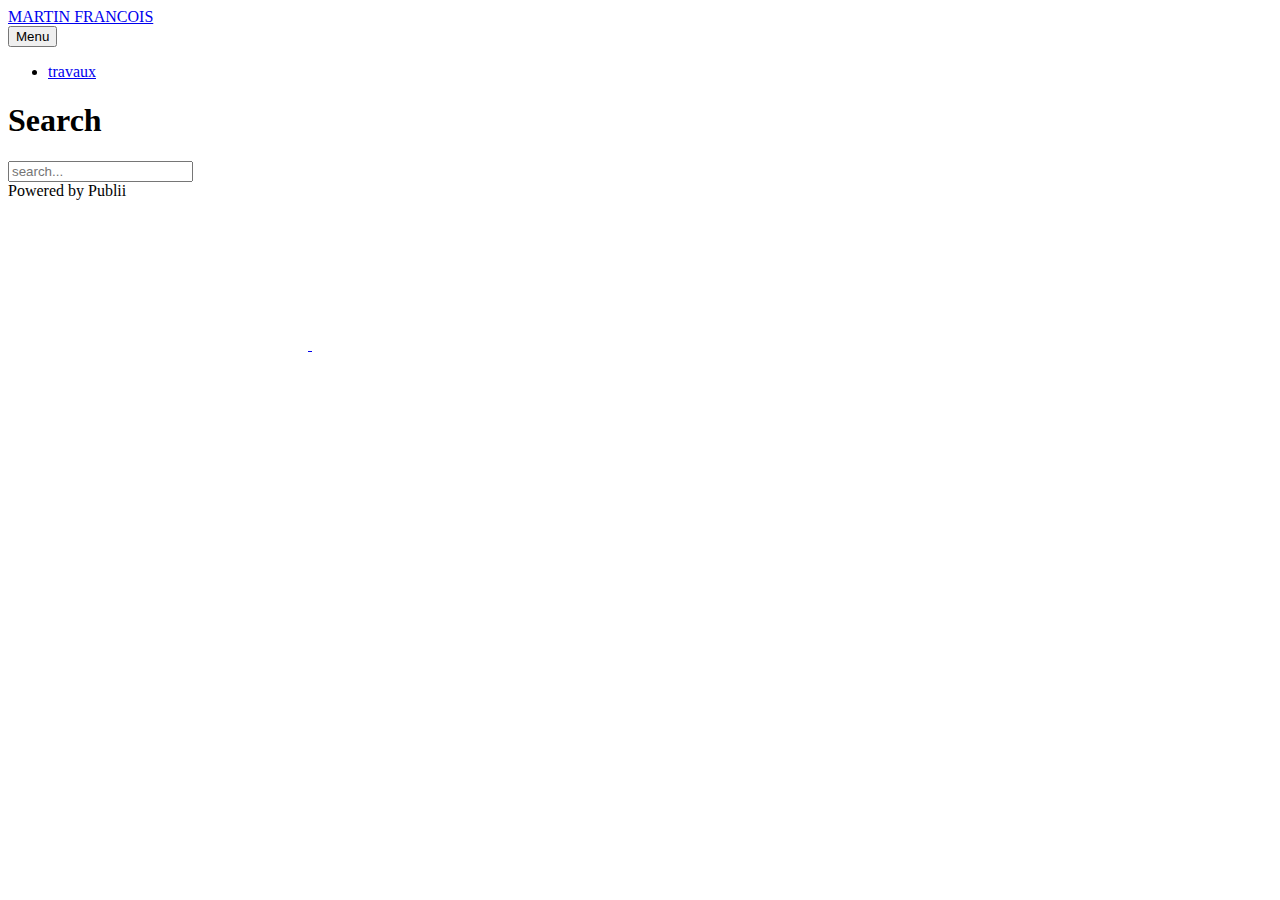
<file: search.html>
<!DOCTYPE html><html lang="fr-ca"><head><meta charset="utf-8"><meta http-equiv="X-UA-Compatible" content="IE=edge"><meta name="viewport" content="width=device-width,initial-scale=1"><title>My blog - MARTIN FRANCOIS</title><meta name="robots" content="noindex,follow"><meta name="generator" content="Publii Open-Source CMS for Static Site"><link rel="canonical" href="https://antwake.github.io/publiipat/"><link rel="amphtml" href=""><link type="application/atom+xml" rel="alternate" href="https://antwake.github.io/publiipat/feed.xml"><meta property="og:title" content="MARTIN FRANCOIS"><meta property="og:site_name" content="My blog - MARTIN FRANCOIS"><meta property="og:description" content=""><link rel="stylesheet" href="https://antwake.github.io/publiipat/assets/css/style.css?v=aaf16aed3646c28f0fc9968c6e5b51f7"><script type="application/ld+json">{"@context":"http://schema.org","@type":"Organization","name":"MARTIN FRANCOIS","url":"https://antwake.github.io/publiipat","sameAs":["facebook.com","twitter.com"]}</script><script async src="https://antwake.github.io/publiipat/assets/js/lazysizes.min.js?v=3150bf538edc0788afd7c673a0c5dfee"></script><style></style></head><body><div class="container"><header class="js-top"><a class="logo" href="https://antwake.github.io/publiipat">MARTIN FRANCOIS</a><div class="top"><nav class="navbar js-navbar"><button class="navbar__toggle js-navbar__toggle" aria-expanded="false">Menu</button><ul class="navbar__menu"><li><a href="https://antwake.github.io/publiipat/travaux/" target="_self">travaux</a></li></ul></nav></div></header><main><section class="hero hero--normal"><header><h1 class="hero__title">Search</h1><form action="https://antwake.github.io/publiipat/search.html" class="hero__desc search-page"><input type="search" name="q" placeholder="search..." class="search-page__input"></form></header></section><div class="category"><script>(function () {
                        var cx = '';
                        var gcse = document.createElement('script');
                        gcse.type  = 'text/javascript';
                        gcse.async = true;
                        gcse.src   = 'https://cse.google.com/cse.js?cx=' + cx;
                        var s = document.getElementsByTagName('script')[0];
                        s.parentNode.insertBefore(gcse, s);
                    })();</script><gcse:searchresults-only></gcse:searchresults-only></div></main><footer class="footer"><div class="footer__copyright">Powered by Publii</div><div class="footer__social"><a href="facebook.com" aria-label="Facebook"><svg class="icon"><use xlink:href="https://antwake.github.io/publiipat/assets/svg/svg-map.svg#facebook"/></svg> </a><a href="twitter.com" aria-label="Twitter"><svg class="icon"><use xlink:href="https://antwake.github.io/publiipat/assets/svg/svg-map.svg#twitter"/></svg></a></div></footer></div><script>var loadCSSFiles = function() {
                var links = ['https://fonts.googleapis.com/css?family=PT+Serif:400,700|Muli:400,600'],
                    headElement = document.getElementsByTagName('head')[0],
                    linkElement, i;
                for (i = 0; i < links.length; i++) {
                    linkElement = document.createElement('link');
                    linkElement.rel = 'stylesheet';
                    linkElement.href = links[i];
                    headElement.appendChild(linkElement);
                }
            };
            var raf = requestAnimationFrame || mozRequestAnimationFrame || webkitRequestAnimationFrame || msRequestAnimationFrame;
            if (raf) {
                raf(loadCSSFiles);
            } else {
                window.addEventListener('load', loadCSSFiles);
            }</script><script defer="defer" src="https://code.jquery.com/jquery-3.2.1.slim.min.js" integrity="sha256-k2WSCIexGzOj3Euiig+TlR8gA0EmPjuc79OEeY5L45g=" crossorigin="anonymous"></script><script defer="defer" src="https://antwake.github.io/publiipat/assets/js/scripts.min.js?v=5977caa3bd6c30eab5c559ded3288d58"></script></body></html>
</file>
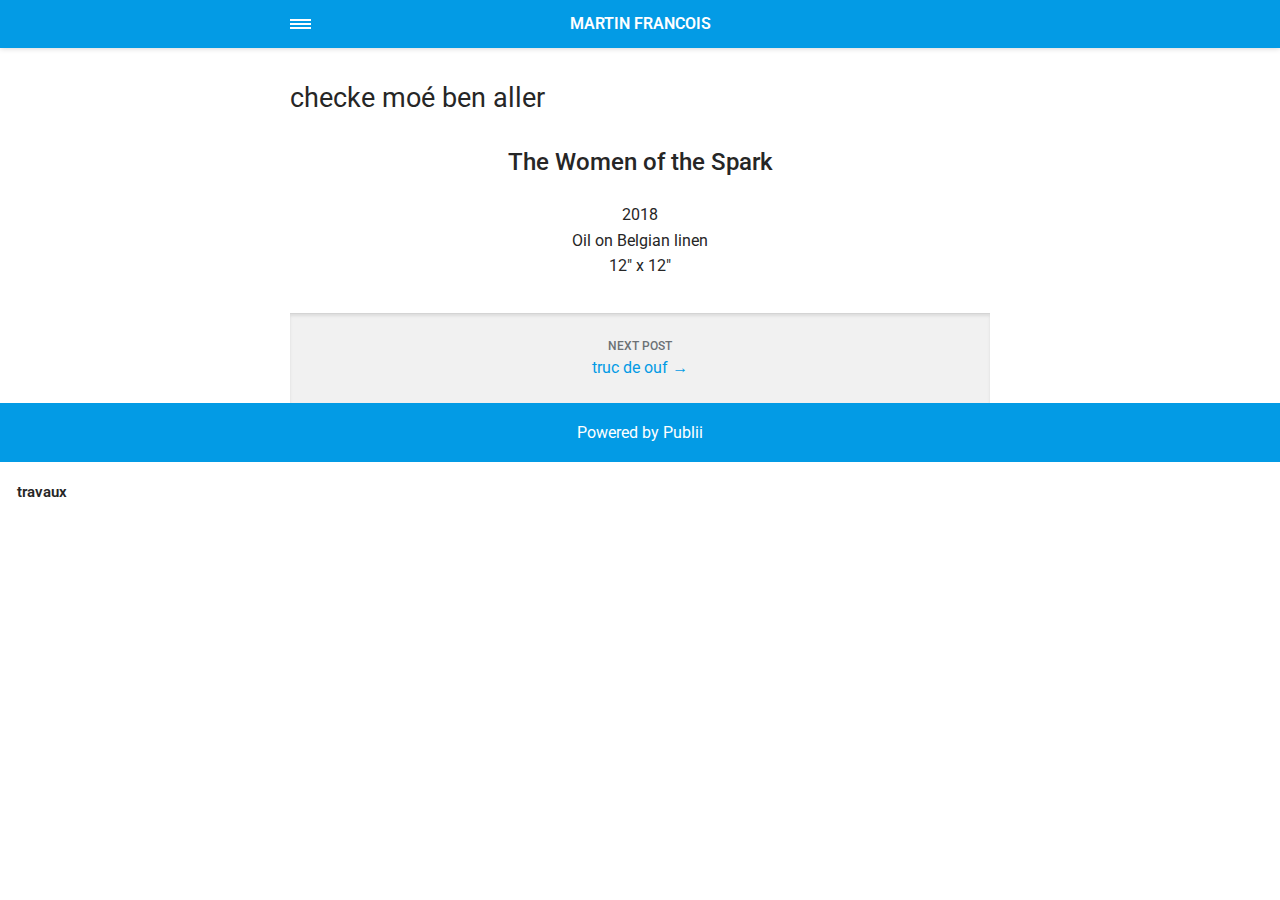
<file: amp/checke-moe-ben-aller.html>
<!doctype html><html amp lang="fr-ca"><head><meta charset="utf-8"><title>checke moé ben aller - MARTIN FRANCOIS</title><meta name="robots" content="index, follow"><link rel="canonical" href="https://antwake.github.io/publiipat/checke-moe-ben-aller.html"><meta name="viewport" content="width=device-width,minimum-scale=1,initial-scale=1"><link href="https://fonts.googleapis.com/css?family=Roboto:400,700" rel="stylesheet" type="text/css"><script async custom-element="amp-sidebar" src="https://cdn.ampproject.org/v0/amp-sidebar-0.1.js"></script><script async custom-element="amp-social-share" src="https://cdn.ampproject.org/v0/amp-social-share-0.1.js"></script><script async custom-element="amp-iframe" src="https://cdn.ampproject.org/v0/amp-iframe-0.1.js"></script><script type="application/ld+json">{"@context":"http://schema.org","@type":"Article","mainEntityOfPage":{"@type":"WebPage","@id":"https://antwake.github.io/publiipat/amp/checke-moe-ben-aller.html"},"headline":"checke moé ben aller","datePublished":"2018-07-07T15:40","dateModified":"2018-07-07T15:46","description":"The Women of the Spark2018 Oil on Belgian linen 12\" x 12\" ","author":{"@type":"Person","name":"patoche"},"publisher":{"@type":"Organization","name":"patoche"}}</script><style amp-custom>article,
aside,
footer,
header,
hgroup,
main,
nav,
section {
  display: block; }

*,
*:before,
*:after {
  -webkit-box-sizing: content-box;
  box-sizing: content-box;
  margin: 0;
  padding: 0; }

li {
  list-style: none; }

amp-img {
  max-width: 100%; }

button,
input,
select,
textarea {
  font: inherit; }

html {
  font-size: 1rem; }

body {
  background: #f1f1f1;
  color: #262626;
  font-family: -apple-system, BlinkMacSystemFont, "Segoe UI", Roboto, Oxygen-Sans, Ubuntu, Cantarell, "Helvetica Neue", sans-serif;
  line-height: 1.6; }

a {
  color:  #039be5;
  text-decoration: none;
  -webkit-transition: all 0.12s linear 0s;
  -o-transition: all 0.12s linear 0s;
  transition: all 0.12s linear 0s; }

a:hover {
  color: #262626;
  text-decoration: underline;
  -webkit-text-decoration-skip: ink;
  text-decoration-skip: ink; }

a:active {
  color: #262626; }

a:focus {
  outline: 2px dotted #039be5; }

figure,
blockquote,
p,
ul,
ol,
dl,
table,
hr,
fieldset {
  margin-top: 1.6rem; }

h1,
h2,
h3,
h4,
h5,
h6 {
  color: #262626;
  font-family: -apple-system, BlinkMacSystemFont, "Segoe UI", Roboto, Oxygen-Sans, Ubuntu, Cantarell, "Helvetica Neue", sans-serif;
  font-weight: 500;
  line-height: 1.2;
  margin-top: 2.13333rem; }

h1 {
  font-size: 1.67583rem;
  font-weight: normal; }

h2 {
  font-size: 1.4729rem; }

h3 {
  font-size: 1.29454rem; }

h4 {
  font-size: 1.13778rem; }

h5 {
  font-size: 1rem; }

h6 {
  font-size: 0.87891rem; }

h2 + p,
h3 + p,
h4 + p,
h5 + p,
h6 + p {
  margin-top: 0.8rem; }

b,
strong {
  font-weight: 600; }

blockquote {
  color: #6c7175;
  font-family: "Droid Serif", "Times", "Source Serif Pro", serif;
  font-style: italic;
  padding: 1.33333rem 0.53333rem 1.33333rem 3.2rem;
  position: relative; }
  blockquote:before {
    display: block;
    content: "\201C";
    font-size: 4.41226rem;
    position: absolute;
    left: 0;
    top: -12px;
    color: rgba(108, 113, 117, 0.5); }
  blockquote > :nth-child(1) {
    margin-top: 0; }

ul,
ol {
  margin-left: 2rem; }
  ul > li,
  ol > li {
    list-style: inherit;
    padding: 0 0 0.26667rem 0.26667rem; }

dl dt {
  color: #262626;
  font-weight: 600; }

code,
pre {
  background-color: #f1f1f1;
  font-family: monospace; }

pre {
  margin: 1.6rem 0 0;
  padding: 1.6rem;
  white-space: pre-wrap;
  word-wrap: break-word;
  overflow-x: auto; }
  pre > code {
    color: #262626;
    padding: 0; }

code {
  border-radius: 3px;
  color: #262626;
  padding: 0.26667rem 0.53333rem; }

table {
  border-collapse: collapse;
  border-spacing: 0;
  border: 1px solid #d4d4d4;
  width: 100%;
  overflow-x: auto;
  vertical-align: top;
  text-align: left;
  white-space: nowrap; }
  table th {
    font-weight: 500;
    padding: 0.53333rem 1.06667rem; }
  table tr {
    border-bottom: 1px solid #d4d4d4; }
    table tr:nth-child(2n) {
      background: #f1f1f1; }
  table td {
    padding: 0.53333rem 1.06667rem; }

figcaption {
  clear: both;
  color: rgba(108, 113, 117, 0.6);
  font-size: 0.82397rem;
  margin: 0.8rem 0 0;
  text-align: center; }

sub,
sup {
  font-size: 65%; }

hr {
  border: 0;
  height: 0;
  border-top: 1px solid rgba(0, 0, 0, 0.1);
  border-bottom: 1px solid rgba(255, 255, 255, 0.3); }

.btn, [type=button],
[type=submit],
button {
  background: #039be5;
  border: none;
  border-radius: 2px;
  color: #ffffff;
  cursor: pointer;
  display: inline-block;
  font-size: 0.87891rem;
  font-weight: 500;
  line-height: 1.9;
  padding: 0.53333rem 1.33333rem;
  text-align: center;
  text-decoration: none;
  -webkit-transition: all .15s ease;
  -o-transition: all .15s ease;
  transition: all .15s ease;
  width: auto; }
  .btn:hover, [type=button]:hover,
  [type=submit]:hover,
  button:hover {
    background: #262626;
    color: #ffffff; }
  .btn:focus, [type=button]:focus,
  [type=submit]:focus,
  button:focus {
    outline: none; }
  .btn-outline {
    border: 1px solid #ddd;
    background: #ffffff;
    border-radius: 3px;
    color: #262626; }

[type=button],
[type=submit],
button {
  text-transform: uppercase;
  -webkit-appearance: none;
  -moz-appearance: none; }

.navbar {
  background: #039be5;
  -webkit-box-shadow: 0 0 6px 0 rgba(0, 0, 0, 0.2);
  box-shadow: 0 0 6px 0 rgba(0, 0, 0, 0.2);
  line-height: 3;
  max-height: 4rem; }
  .navbar > div {
    -webkit-box-align: center;
    -ms-flex-align: center;
    align-items: center;
    display: -webkit-box;
    display: -ms-flexbox;
    display: flex;
    -webkit-box-pack: center;
    -ms-flex-pack: center;
    justify-content: center;
    text-align: left;
    max-width: 700px;
    margin: 0 auto; }
  .navbar a {
    color: #ffffff;
    text-decoration: none; }
  .navbar-sidebar-toggle {
    left: 0;
    position: relative;
    text-indent: -99999rem; }
    .navbar-sidebar-toggle:before {
      content: "";
      display: block;
      border-top: 0.375rem double #ffffff;
      border-bottom: 0.125rem solid #ffffff;
      height: 0.125rem;
      position: absolute;
      text-indent: 0;
      top: 50%;
      width: 1.3rem;
      -webkit-transform: translate(0px, -50%);
      -ms-transform: translate(0px, -50%);
      transform: translate(0px, -50%); }


.logo {
            display: inline-block;
  font-weight: 600;
  line-height: 1;
            margin: 0 auto;
            height: 2rem;
            text-indent: -9999px;
            width: 240px;vertical-align: middle;
        }
        .logo.logo-text {
            line-height: 2;
            text-align: center;
            text-indent: 0;
        }

amp-sidebar {
  background: #ffffff;
  width: 240px; }
  amp-sidebar > ul {
    margin: 0.8rem 0 0;
    padding: 0; }
    amp-sidebar > ul ul {
      border-left: 1px solid #d4d4d4;
      margin: 0.53333rem 0 0; }
    amp-sidebar > ul li {
      color: #262626;
      font-size: 0.9375rem;
      font-weight: 600;
      list-style: none;
      line-height: 1.4;
      padding: 0.42667rem 1.06667rem; }
      amp-sidebar > ul li li {
        font-weight: normal;
        padding: 0.26667rem 0 0.26667rem 1.06667rem; }
    amp-sidebar > ul a,
    amp-sidebar > ul a:visited {
      color: #262626; }

.bg-white {
  background: #ffffff; }

.wrap-page {
  max-width: 700px;
  margin: 0 auto; }

@media all and (max-width: 43.6875em) {
  .wrap-inner {
    padding: 0 6%; } }

.page-title {
  background: #ffffff;
  -webkit-box-shadow: 0 2px 3px rgba(38, 38, 38, 0.1);
  box-shadow: 0 2px 3px rgba(38, 38, 38, 0.1);
  margin-bottom: 0.8rem;
  padding: 1.6rem 6%; }
  .page-title > h1 {
    margin: 0;
    font-size: 1.29454rem; }
  .page-title > p {
    font-size: 0.87891rem;
    color: #6c7175;
    line-height: 1.3;
    margin: 0.26667rem 0 0; }
  .page-title-author {
    border-radius: 50%;
    float: left;
    height: 2.5rem;
    width: 2.5rem; }
    .page-title-author + h1 {
      margin-left: 3.5rem; }
      .page-title-author + h1 + p {
        margin-left: 3.5rem; }

.card {
  background: #ffffff;
  -webkit-box-shadow: 0 2px 3px rgba(38, 38, 38, 0.1);
  box-shadow: 0 2px 3px rgba(38, 38, 38, 0.1);
  margin-bottom: 0.8rem;
  padding-bottom: 1.06667rem; }

  .card-meta {
    border-top: 1px solid #d4d4d4;
    color: rgba(108, 113, 117, 0.6);
    font-size: 0.7242rem;
    font-weight: 500;
    margin-top: 1.06667rem;
    padding-top: 1.06667rem;
    text-transform: uppercase; }
    .card-meta a + time:before {
      content: "";
      background: #d4d4d4;
      display: inline-block;
      height: 3px;
      margin: 0 8px;
      width: 3px;
      vertical-align: middle;
      border-radius: 50%; }
  .card-text {
    font-size: 0.9375rem;
    overflow: hidden;
    padding: 0 6%; }
    .card-text h2 {
      font-size: 1.13778rem; }

.post {
  margin-bottom: 2.13333rem; }
  .post-featured-image {
    margin-top: 0;
    position: relative; }
    .post-featured-image > figcaption {
      background: rgba(0, 0, 0, 0.5);
      border-radius: 3px;
      color: #ffffff;
      position: absolute;
      bottom: 0.8rem;
      padding: 0 0.26667rem;
      right: 6%; }
  .post-header {
    margin-bottom: 2.13333rem; }
  .post-meta {
    border-bottom: 1px solid #d4d4d4;
    color: rgba(108, 113, 117, 0.6);
    font-size: 0.7242rem;
    font-weight: 500;
    margin-top: 1.06667rem;
    padding-bottom: 1.06667rem;
    text-transform: uppercase; }
    .post-meta a + time:before {
      content: "";
      background: #d4d4d4;
      display: inline-block;
      height: 3px;
      margin: 0 8px;
      width: 3px;
      vertical-align: middle;
      border-radius: 50%; }
  .post-tag {
    margin: 0; }
    .post-tag > li {
      display: inline-block;
      padding: 0; }
      .post-tag > li a {
        background: #f1f1f1;
        border-radius: 2px;
        color: #6c7175;
        font-size: 0.77248rem;
        display: inline-block;
        margin: 0 0.26667rem 0.26667rem 0;
        padding: 0.26667rem 0.53333rem; }
        .post-tag > li a:hover {
          background: #039be5;
          color: #ffffff;
          text-decoration: none; }
  .post-share {
    display: -webkit-box;
    display: -ms-flexbox;
    display: flex;
    -webkit-box-orient: horizontal;
    -webkit-box-direction: normal;
    -ms-flex-direction: row;
    flex-direction: row;
    -webkit-box-pack: justify;
    -ms-flex-pack: justify;
    justify-content: space-between;
    margin-top: 1.6rem;
    width: 100%; }
    .post-share amp-social-share {
      -webkit-box-flex: 1;
      -ms-flex: 1 0 auto;
      flex: 1 0 auto;
      background-size: 24px; }
  .post-scroll {
    color: #ffffff;
    background: #039be5;
    bottom: 10px;
    border-radius: 50%;
    border: none;
    -webkit-box-shadow: 0 1px 1.5px 0 rgba(38, 38, 38, 0.12), 0 1px 1px 0 rgba(38, 38, 38, 0.24);
    box-shadow: 0 1px 1.5px 0 rgba(38, 38, 38, 0.12), 0 1px 1px 0 rgba(38, 38, 38, 0.24);
    font-size: 1.13778rem;
    height: 46px;
    opacity: 0;
    outline: none;
    position: fixed;
    padding: 0;
    right: 4%;
    visibility: hidden;
    width: 46px;
    z-index: 9999; }
    .post-scroll-marker {
      height: 0px;
      position: absolute;
      top: 100px;
      width: 0px; }
        .post-pagination {
    background: #f1f1f1;
    -webkit-box-shadow: inset 0 2px 3px rgba(38, 38, 38, 0.1);
    box-shadow: inset 0 2px 3px rgba(38, 38, 38, 0.1);
    border-top: 1px solid #d4d4d4;
    padding: 1.06667rem 0; }
    .post-pagination > div {
      line-height: 1.2;
      padding: 0.53333rem 1.06667rem;
      text-align: center; }
      .post-pagination > div span {
        display: block;
        color: #6c7175;
        font-size: 0.7242rem;
        font-weight: 500;
        margin-bottom: 0.26667rem;
        text-transform: uppercase; }
    .post-pagination-prev a:before {
      content: "\2190";
      margin-right: 0.26667rem; }
    .post-pagination-next a:after {
      content: "\2192";
      margin-left: 0.26667rem; }

aside {
  margin: 1.6rem 0 0; }

.align-left {
  text-align: left; }

.align-right {
  text-align: right; }

.align-center {
  text-align: center; }

.align-justify {
  text-align: justify; }

.msg {
  border-left: 2px solid transparent;
  padding: 1.06667rem 1.06667rem; }
  .msg--highlight {
    background-color: #fff8e6;
    border-color: #e2ac4f; }
  .msg--info {
    background: rgba(45, 97, 201, 0.03);
    border-color: #039be5; }
  .msg--success {
    background: #f7fbf6;
    border-color: #5ab44b; }
  .msg--warning {
    background: #fff3f3;
    border-color: #c06367;
    color: #a94442; }

.dropcap:first-letter {
  float: left;
  font-family: -apple-system, BlinkMacSystemFont, "Segoe UI", Roboto, Oxygen-Sans, Ubuntu, Cantarell, "Helvetica Neue", sans-serif;
  font-size: 2.16943rem;
  line-height: 0.7;
  margin-right: 0.53333rem;
  padding: 0.53333rem 0.53333rem 0.53333rem 0; }

.pagination {
  display: -webkit-box;
  display: -ms-flexbox;
  display: flex;
  -webkit-box-pack: justify;
  -ms-flex-pack: justify;
  justify-content: space-between;
  margin: 0.8rem 0; }
  .pagination > a {
    padding-left: 0;
    padding-right: 0;
    width: 49%; }
  .pagination-right {
    margin-left: auto; }

.bottom {
  background: #039be5;
  color: #ffffff;
  padding: 1.06667rem 4%;
  text-align: center; }</style><style amp-boilerplate>body{-webkit-animation:-amp-start 8s steps(1,end) 0s 1 normal both;-moz-animation:-amp-start 8s steps(1,end) 0s 1 normal both;-ms-animation:-amp-start 8s steps(1,end) 0s 1 normal both;animation:-amp-start 8s steps(1,end) 0s 1 normal both}@-webkit-keyframes -amp-start{from{visibility:hidden}to{visibility:visible}}@-moz-keyframes -amp-start{from{visibility:hidden}to{visibility:visible}}@-ms-keyframes -amp-start{from{visibility:hidden}to{visibility:visible}}@-o-keyframes -amp-start{from{visibility:hidden}to{visibility:visible}}@keyframes -amp-start{from{visibility:hidden}to{visibility:visible}}</style><noscript><style amp-boilerplate>body{-webkit-animation:none;-moz-animation:none;-ms-animation:none;animation:none}</style></noscript><script async src="https://cdn.ampproject.org/v0.js"></script><script custom-element="amp-animation" src="https://cdn.ampproject.org/v0/amp-animation-0.1.js" async></script><script custom-element="amp-position-observer" src="https://cdn.ampproject.org/v0/amp-position-observer-0.1.js" async></script></head><body class="bg-white"><nav class="navbar wrap-inner" id="top"><div><a on="tap:navbar-sidebar.toggle" class="navbar-sidebar-toggle" title="Menu">Menu</a> <a class="logo logo-text" href="https://antwake.github.io/publiipat/amp">MARTIN FRANCOIS</a></div></nav><main class="wrap-page"><article class="post"><div class="wrap-inner"><header class="post-header"><h1>checke moé ben aller</h1></header><h2 class="project-title align-center">The Women of the Spark</h2><div class="project-description"><p class="align-center">2018<br>Oil on Belgian linen<br>12" x 12"</p><p><amp-img src="https://antwake.github.io/publiipat/media/posts/1/t_011.jpg" sizes="(max-width: 1024px) 100vw, 1024px" srcset="https://antwake.github.io/publiipat/media/posts/1/responsive/t_011-xs.jpg 300w ,https://antwake.github.io/publiipat/media/posts/1/responsive/t_011-sm.jpg 480w ,https://antwake.github.io/publiipat/media/posts/1/responsive/t_011-md.jpg 768w ,https://antwake.github.io/publiipat/media/posts/1/responsive/t_011-lg.jpg 1024w" alt="" width="1000" height="1000" layout="responsive"></amp-img></p></div></div></article><nav class="post-pagination wrap-inner"><div class="post-pagination-next"><span>Next Post</span> <a href="https://antwake.github.io/publiipat/amp/truc-de-ouf.html">truc de ouf</a></div></nav></main><amp-animation id="showAnim" layout="nodisplay"><script type="application/json">{
                    "duration": "200ms",
                    "fill": "both",
                    "iterations": "1",
                    "direction": "alternate",
                    "animations": [{
                        "selector": ".post-scroll",
                        "keyframes": [{
                            "opacity": "1",
                            "visibility": "visible",
                            "transform": "scale(1)"
                        }]
                    }]
                }</script></amp-animation><amp-animation id="hideAnim" layout="nodisplay"><script type="application/json">{
                    "duration": "200ms",
                    "fill": "both",
                    "iterations": "1",
                    "direction": "alternate",
                    "animations": [{
                        "selector": ".post-scroll",
                        "keyframes": [{
                            "opacity": "0",
                            "visibility": "hidden",
                            "transform": "scale(0.1)"
                        }]
                    }]
                }</script></amp-animation><div class="post-scroll-marker"><amp-position-observer on="enter:hideAnim.start; exit:showAnim.start" layout="nodisplay"></amp-position-observer></div><button class="post-scroll" on="tap:top.scrollTo(duration=200)">&#8593;</button><footer class="bottom">Powered by Publii</footer><amp-sidebar id="navbar-sidebar" layout="nodisplay"><ul><li><a href="https://antwake.github.io/publiipat/amp/travaux/">travaux</a></li></ul></amp-sidebar></body></html>
</file>
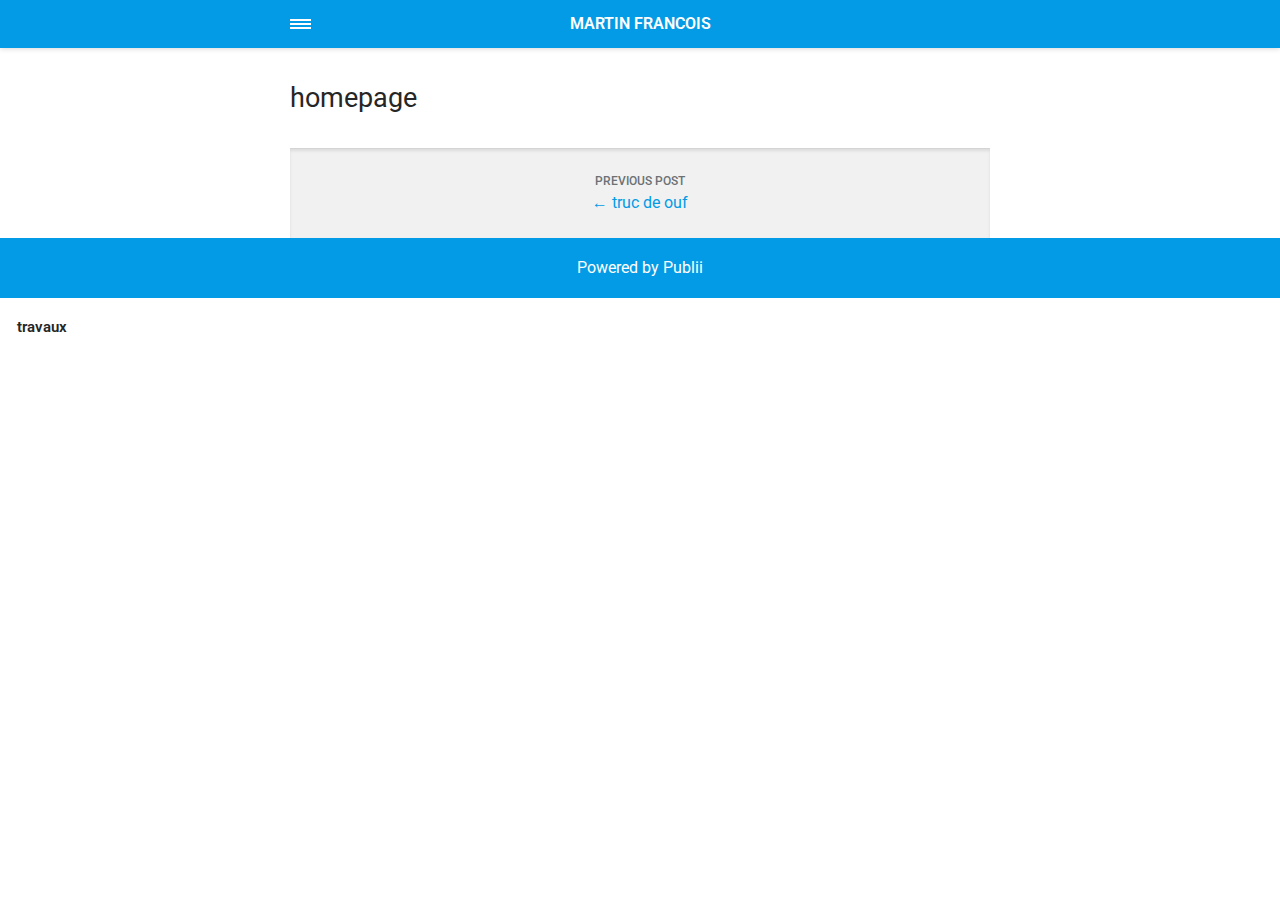
<file: amp/homepage.html>
<!doctype html><html amp lang="fr-ca"><head><meta charset="utf-8"><title>homepage - MARTIN FRANCOIS</title><meta name="robots" content="index, follow"><link rel="canonical" href="https://antwake.github.io/publiipat/homepage.html"><meta name="viewport" content="width=device-width,minimum-scale=1,initial-scale=1"><link href="https://fonts.googleapis.com/css?family=Roboto:400,700" rel="stylesheet" type="text/css"><script async custom-element="amp-sidebar" src="https://cdn.ampproject.org/v0/amp-sidebar-0.1.js"></script><script async custom-element="amp-social-share" src="https://cdn.ampproject.org/v0/amp-social-share-0.1.js"></script><script async custom-element="amp-iframe" src="https://cdn.ampproject.org/v0/amp-iframe-0.1.js"></script><script type="application/ld+json">{"@context":"http://schema.org","@type":"Article","mainEntityOfPage":{"@type":"WebPage","@id":"https://antwake.github.io/publiipat/amp/homepage.html"},"headline":"homepage","datePublished":"2018-07-07T16:00","dateModified":"2018-07-07T16:00","description":"","author":{"@type":"Person","name":"patoche"},"publisher":{"@type":"Organization","name":"patoche"}}</script><style amp-custom>article,
aside,
footer,
header,
hgroup,
main,
nav,
section {
  display: block; }

*,
*:before,
*:after {
  -webkit-box-sizing: content-box;
  box-sizing: content-box;
  margin: 0;
  padding: 0; }

li {
  list-style: none; }

amp-img {
  max-width: 100%; }

button,
input,
select,
textarea {
  font: inherit; }

html {
  font-size: 1rem; }

body {
  background: #f1f1f1;
  color: #262626;
  font-family: -apple-system, BlinkMacSystemFont, "Segoe UI", Roboto, Oxygen-Sans, Ubuntu, Cantarell, "Helvetica Neue", sans-serif;
  line-height: 1.6; }

a {
  color:  #039be5;
  text-decoration: none;
  -webkit-transition: all 0.12s linear 0s;
  -o-transition: all 0.12s linear 0s;
  transition: all 0.12s linear 0s; }

a:hover {
  color: #262626;
  text-decoration: underline;
  -webkit-text-decoration-skip: ink;
  text-decoration-skip: ink; }

a:active {
  color: #262626; }

a:focus {
  outline: 2px dotted #039be5; }

figure,
blockquote,
p,
ul,
ol,
dl,
table,
hr,
fieldset {
  margin-top: 1.6rem; }

h1,
h2,
h3,
h4,
h5,
h6 {
  color: #262626;
  font-family: -apple-system, BlinkMacSystemFont, "Segoe UI", Roboto, Oxygen-Sans, Ubuntu, Cantarell, "Helvetica Neue", sans-serif;
  font-weight: 500;
  line-height: 1.2;
  margin-top: 2.13333rem; }

h1 {
  font-size: 1.67583rem;
  font-weight: normal; }

h2 {
  font-size: 1.4729rem; }

h3 {
  font-size: 1.29454rem; }

h4 {
  font-size: 1.13778rem; }

h5 {
  font-size: 1rem; }

h6 {
  font-size: 0.87891rem; }

h2 + p,
h3 + p,
h4 + p,
h5 + p,
h6 + p {
  margin-top: 0.8rem; }

b,
strong {
  font-weight: 600; }

blockquote {
  color: #6c7175;
  font-family: "Droid Serif", "Times", "Source Serif Pro", serif;
  font-style: italic;
  padding: 1.33333rem 0.53333rem 1.33333rem 3.2rem;
  position: relative; }
  blockquote:before {
    display: block;
    content: "\201C";
    font-size: 4.41226rem;
    position: absolute;
    left: 0;
    top: -12px;
    color: rgba(108, 113, 117, 0.5); }
  blockquote > :nth-child(1) {
    margin-top: 0; }

ul,
ol {
  margin-left: 2rem; }
  ul > li,
  ol > li {
    list-style: inherit;
    padding: 0 0 0.26667rem 0.26667rem; }

dl dt {
  color: #262626;
  font-weight: 600; }

code,
pre {
  background-color: #f1f1f1;
  font-family: monospace; }

pre {
  margin: 1.6rem 0 0;
  padding: 1.6rem;
  white-space: pre-wrap;
  word-wrap: break-word;
  overflow-x: auto; }
  pre > code {
    color: #262626;
    padding: 0; }

code {
  border-radius: 3px;
  color: #262626;
  padding: 0.26667rem 0.53333rem; }

table {
  border-collapse: collapse;
  border-spacing: 0;
  border: 1px solid #d4d4d4;
  width: 100%;
  overflow-x: auto;
  vertical-align: top;
  text-align: left;
  white-space: nowrap; }
  table th {
    font-weight: 500;
    padding: 0.53333rem 1.06667rem; }
  table tr {
    border-bottom: 1px solid #d4d4d4; }
    table tr:nth-child(2n) {
      background: #f1f1f1; }
  table td {
    padding: 0.53333rem 1.06667rem; }

figcaption {
  clear: both;
  color: rgba(108, 113, 117, 0.6);
  font-size: 0.82397rem;
  margin: 0.8rem 0 0;
  text-align: center; }

sub,
sup {
  font-size: 65%; }

hr {
  border: 0;
  height: 0;
  border-top: 1px solid rgba(0, 0, 0, 0.1);
  border-bottom: 1px solid rgba(255, 255, 255, 0.3); }

.btn, [type=button],
[type=submit],
button {
  background: #039be5;
  border: none;
  border-radius: 2px;
  color: #ffffff;
  cursor: pointer;
  display: inline-block;
  font-size: 0.87891rem;
  font-weight: 500;
  line-height: 1.9;
  padding: 0.53333rem 1.33333rem;
  text-align: center;
  text-decoration: none;
  -webkit-transition: all .15s ease;
  -o-transition: all .15s ease;
  transition: all .15s ease;
  width: auto; }
  .btn:hover, [type=button]:hover,
  [type=submit]:hover,
  button:hover {
    background: #262626;
    color: #ffffff; }
  .btn:focus, [type=button]:focus,
  [type=submit]:focus,
  button:focus {
    outline: none; }
  .btn-outline {
    border: 1px solid #ddd;
    background: #ffffff;
    border-radius: 3px;
    color: #262626; }

[type=button],
[type=submit],
button {
  text-transform: uppercase;
  -webkit-appearance: none;
  -moz-appearance: none; }

.navbar {
  background: #039be5;
  -webkit-box-shadow: 0 0 6px 0 rgba(0, 0, 0, 0.2);
  box-shadow: 0 0 6px 0 rgba(0, 0, 0, 0.2);
  line-height: 3;
  max-height: 4rem; }
  .navbar > div {
    -webkit-box-align: center;
    -ms-flex-align: center;
    align-items: center;
    display: -webkit-box;
    display: -ms-flexbox;
    display: flex;
    -webkit-box-pack: center;
    -ms-flex-pack: center;
    justify-content: center;
    text-align: left;
    max-width: 700px;
    margin: 0 auto; }
  .navbar a {
    color: #ffffff;
    text-decoration: none; }
  .navbar-sidebar-toggle {
    left: 0;
    position: relative;
    text-indent: -99999rem; }
    .navbar-sidebar-toggle:before {
      content: "";
      display: block;
      border-top: 0.375rem double #ffffff;
      border-bottom: 0.125rem solid #ffffff;
      height: 0.125rem;
      position: absolute;
      text-indent: 0;
      top: 50%;
      width: 1.3rem;
      -webkit-transform: translate(0px, -50%);
      -ms-transform: translate(0px, -50%);
      transform: translate(0px, -50%); }


.logo {
            display: inline-block;
  font-weight: 600;
  line-height: 1;
            margin: 0 auto;
            height: 2rem;
            text-indent: -9999px;
            width: 240px;vertical-align: middle;
        }
        .logo.logo-text {
            line-height: 2;
            text-align: center;
            text-indent: 0;
        }

amp-sidebar {
  background: #ffffff;
  width: 240px; }
  amp-sidebar > ul {
    margin: 0.8rem 0 0;
    padding: 0; }
    amp-sidebar > ul ul {
      border-left: 1px solid #d4d4d4;
      margin: 0.53333rem 0 0; }
    amp-sidebar > ul li {
      color: #262626;
      font-size: 0.9375rem;
      font-weight: 600;
      list-style: none;
      line-height: 1.4;
      padding: 0.42667rem 1.06667rem; }
      amp-sidebar > ul li li {
        font-weight: normal;
        padding: 0.26667rem 0 0.26667rem 1.06667rem; }
    amp-sidebar > ul a,
    amp-sidebar > ul a:visited {
      color: #262626; }

.bg-white {
  background: #ffffff; }

.wrap-page {
  max-width: 700px;
  margin: 0 auto; }

@media all and (max-width: 43.6875em) {
  .wrap-inner {
    padding: 0 6%; } }

.page-title {
  background: #ffffff;
  -webkit-box-shadow: 0 2px 3px rgba(38, 38, 38, 0.1);
  box-shadow: 0 2px 3px rgba(38, 38, 38, 0.1);
  margin-bottom: 0.8rem;
  padding: 1.6rem 6%; }
  .page-title > h1 {
    margin: 0;
    font-size: 1.29454rem; }
  .page-title > p {
    font-size: 0.87891rem;
    color: #6c7175;
    line-height: 1.3;
    margin: 0.26667rem 0 0; }
  .page-title-author {
    border-radius: 50%;
    float: left;
    height: 2.5rem;
    width: 2.5rem; }
    .page-title-author + h1 {
      margin-left: 3.5rem; }
      .page-title-author + h1 + p {
        margin-left: 3.5rem; }

.card {
  background: #ffffff;
  -webkit-box-shadow: 0 2px 3px rgba(38, 38, 38, 0.1);
  box-shadow: 0 2px 3px rgba(38, 38, 38, 0.1);
  margin-bottom: 0.8rem;
  padding-bottom: 1.06667rem; }

  .card-meta {
    border-top: 1px solid #d4d4d4;
    color: rgba(108, 113, 117, 0.6);
    font-size: 0.7242rem;
    font-weight: 500;
    margin-top: 1.06667rem;
    padding-top: 1.06667rem;
    text-transform: uppercase; }
    .card-meta a + time:before {
      content: "";
      background: #d4d4d4;
      display: inline-block;
      height: 3px;
      margin: 0 8px;
      width: 3px;
      vertical-align: middle;
      border-radius: 50%; }
  .card-text {
    font-size: 0.9375rem;
    overflow: hidden;
    padding: 0 6%; }
    .card-text h2 {
      font-size: 1.13778rem; }

.post {
  margin-bottom: 2.13333rem; }
  .post-featured-image {
    margin-top: 0;
    position: relative; }
    .post-featured-image > figcaption {
      background: rgba(0, 0, 0, 0.5);
      border-radius: 3px;
      color: #ffffff;
      position: absolute;
      bottom: 0.8rem;
      padding: 0 0.26667rem;
      right: 6%; }
  .post-header {
    margin-bottom: 2.13333rem; }
  .post-meta {
    border-bottom: 1px solid #d4d4d4;
    color: rgba(108, 113, 117, 0.6);
    font-size: 0.7242rem;
    font-weight: 500;
    margin-top: 1.06667rem;
    padding-bottom: 1.06667rem;
    text-transform: uppercase; }
    .post-meta a + time:before {
      content: "";
      background: #d4d4d4;
      display: inline-block;
      height: 3px;
      margin: 0 8px;
      width: 3px;
      vertical-align: middle;
      border-radius: 50%; }
  .post-tag {
    margin: 0; }
    .post-tag > li {
      display: inline-block;
      padding: 0; }
      .post-tag > li a {
        background: #f1f1f1;
        border-radius: 2px;
        color: #6c7175;
        font-size: 0.77248rem;
        display: inline-block;
        margin: 0 0.26667rem 0.26667rem 0;
        padding: 0.26667rem 0.53333rem; }
        .post-tag > li a:hover {
          background: #039be5;
          color: #ffffff;
          text-decoration: none; }
  .post-share {
    display: -webkit-box;
    display: -ms-flexbox;
    display: flex;
    -webkit-box-orient: horizontal;
    -webkit-box-direction: normal;
    -ms-flex-direction: row;
    flex-direction: row;
    -webkit-box-pack: justify;
    -ms-flex-pack: justify;
    justify-content: space-between;
    margin-top: 1.6rem;
    width: 100%; }
    .post-share amp-social-share {
      -webkit-box-flex: 1;
      -ms-flex: 1 0 auto;
      flex: 1 0 auto;
      background-size: 24px; }
  .post-scroll {
    color: #ffffff;
    background: #039be5;
    bottom: 10px;
    border-radius: 50%;
    border: none;
    -webkit-box-shadow: 0 1px 1.5px 0 rgba(38, 38, 38, 0.12), 0 1px 1px 0 rgba(38, 38, 38, 0.24);
    box-shadow: 0 1px 1.5px 0 rgba(38, 38, 38, 0.12), 0 1px 1px 0 rgba(38, 38, 38, 0.24);
    font-size: 1.13778rem;
    height: 46px;
    opacity: 0;
    outline: none;
    position: fixed;
    padding: 0;
    right: 4%;
    visibility: hidden;
    width: 46px;
    z-index: 9999; }
    .post-scroll-marker {
      height: 0px;
      position: absolute;
      top: 100px;
      width: 0px; }
        .post-pagination {
    background: #f1f1f1;
    -webkit-box-shadow: inset 0 2px 3px rgba(38, 38, 38, 0.1);
    box-shadow: inset 0 2px 3px rgba(38, 38, 38, 0.1);
    border-top: 1px solid #d4d4d4;
    padding: 1.06667rem 0; }
    .post-pagination > div {
      line-height: 1.2;
      padding: 0.53333rem 1.06667rem;
      text-align: center; }
      .post-pagination > div span {
        display: block;
        color: #6c7175;
        font-size: 0.7242rem;
        font-weight: 500;
        margin-bottom: 0.26667rem;
        text-transform: uppercase; }
    .post-pagination-prev a:before {
      content: "\2190";
      margin-right: 0.26667rem; }
    .post-pagination-next a:after {
      content: "\2192";
      margin-left: 0.26667rem; }

aside {
  margin: 1.6rem 0 0; }

.align-left {
  text-align: left; }

.align-right {
  text-align: right; }

.align-center {
  text-align: center; }

.align-justify {
  text-align: justify; }

.msg {
  border-left: 2px solid transparent;
  padding: 1.06667rem 1.06667rem; }
  .msg--highlight {
    background-color: #fff8e6;
    border-color: #e2ac4f; }
  .msg--info {
    background: rgba(45, 97, 201, 0.03);
    border-color: #039be5; }
  .msg--success {
    background: #f7fbf6;
    border-color: #5ab44b; }
  .msg--warning {
    background: #fff3f3;
    border-color: #c06367;
    color: #a94442; }

.dropcap:first-letter {
  float: left;
  font-family: -apple-system, BlinkMacSystemFont, "Segoe UI", Roboto, Oxygen-Sans, Ubuntu, Cantarell, "Helvetica Neue", sans-serif;
  font-size: 2.16943rem;
  line-height: 0.7;
  margin-right: 0.53333rem;
  padding: 0.53333rem 0.53333rem 0.53333rem 0; }

.pagination {
  display: -webkit-box;
  display: -ms-flexbox;
  display: flex;
  -webkit-box-pack: justify;
  -ms-flex-pack: justify;
  justify-content: space-between;
  margin: 0.8rem 0; }
  .pagination > a {
    padding-left: 0;
    padding-right: 0;
    width: 49%; }
  .pagination-right {
    margin-left: auto; }

.bottom {
  background: #039be5;
  color: #ffffff;
  padding: 1.06667rem 4%;
  text-align: center; }</style><style amp-boilerplate>body{-webkit-animation:-amp-start 8s steps(1,end) 0s 1 normal both;-moz-animation:-amp-start 8s steps(1,end) 0s 1 normal both;-ms-animation:-amp-start 8s steps(1,end) 0s 1 normal both;animation:-amp-start 8s steps(1,end) 0s 1 normal both}@-webkit-keyframes -amp-start{from{visibility:hidden}to{visibility:visible}}@-moz-keyframes -amp-start{from{visibility:hidden}to{visibility:visible}}@-ms-keyframes -amp-start{from{visibility:hidden}to{visibility:visible}}@-o-keyframes -amp-start{from{visibility:hidden}to{visibility:visible}}@keyframes -amp-start{from{visibility:hidden}to{visibility:visible}}</style><noscript><style amp-boilerplate>body{-webkit-animation:none;-moz-animation:none;-ms-animation:none;animation:none}</style></noscript><script async src="https://cdn.ampproject.org/v0.js"></script><script custom-element="amp-animation" src="https://cdn.ampproject.org/v0/amp-animation-0.1.js" async></script><script custom-element="amp-position-observer" src="https://cdn.ampproject.org/v0/amp-position-observer-0.1.js" async></script></head><body class="bg-white"><nav class="navbar wrap-inner" id="top"><div><a on="tap:navbar-sidebar.toggle" class="navbar-sidebar-toggle" title="Menu">Menu</a> <a class="logo logo-text" href="https://antwake.github.io/publiipat/amp">MARTIN FRANCOIS</a></div></nav><main class="wrap-page"><article class="post"><div class="wrap-inner"><header class="post-header"><h1>homepage</h1></header><amp-img src="https://antwake.github.io/publiipat/media/posts/3/mur-2.jpg" sizes="(max-width: 1024px) 100vw, 1024px" srcset="https://antwake.github.io/publiipat/media/posts/3/responsive/mur-2-xs.jpg 300w ,https://antwake.github.io/publiipat/media/posts/3/responsive/mur-2-sm.jpg 480w ,https://antwake.github.io/publiipat/media/posts/3/responsive/mur-2-md.jpg 768w ,https://antwake.github.io/publiipat/media/posts/3/responsive/mur-2-lg.jpg 1024w" alt="" width="1000" height="930" layout="responsive"></amp-img></div></article><nav class="post-pagination wrap-inner"><div class="post-pagination-prev"><span>Previous Post</span> <a href="https://antwake.github.io/publiipat/amp/truc-de-ouf.html">truc de ouf</a></div></nav></main><amp-animation id="showAnim" layout="nodisplay"><script type="application/json">{
                    "duration": "200ms",
                    "fill": "both",
                    "iterations": "1",
                    "direction": "alternate",
                    "animations": [{
                        "selector": ".post-scroll",
                        "keyframes": [{
                            "opacity": "1",
                            "visibility": "visible",
                            "transform": "scale(1)"
                        }]
                    }]
                }</script></amp-animation><amp-animation id="hideAnim" layout="nodisplay"><script type="application/json">{
                    "duration": "200ms",
                    "fill": "both",
                    "iterations": "1",
                    "direction": "alternate",
                    "animations": [{
                        "selector": ".post-scroll",
                        "keyframes": [{
                            "opacity": "0",
                            "visibility": "hidden",
                            "transform": "scale(0.1)"
                        }]
                    }]
                }</script></amp-animation><div class="post-scroll-marker"><amp-position-observer on="enter:hideAnim.start; exit:showAnim.start" layout="nodisplay"></amp-position-observer></div><button class="post-scroll" on="tap:top.scrollTo(duration=200)">&#8593;</button><footer class="bottom">Powered by Publii</footer><amp-sidebar id="navbar-sidebar" layout="nodisplay"><ul><li><a href="https://antwake.github.io/publiipat/amp/travaux/">travaux</a></li></ul></amp-sidebar></body></html>
</file>
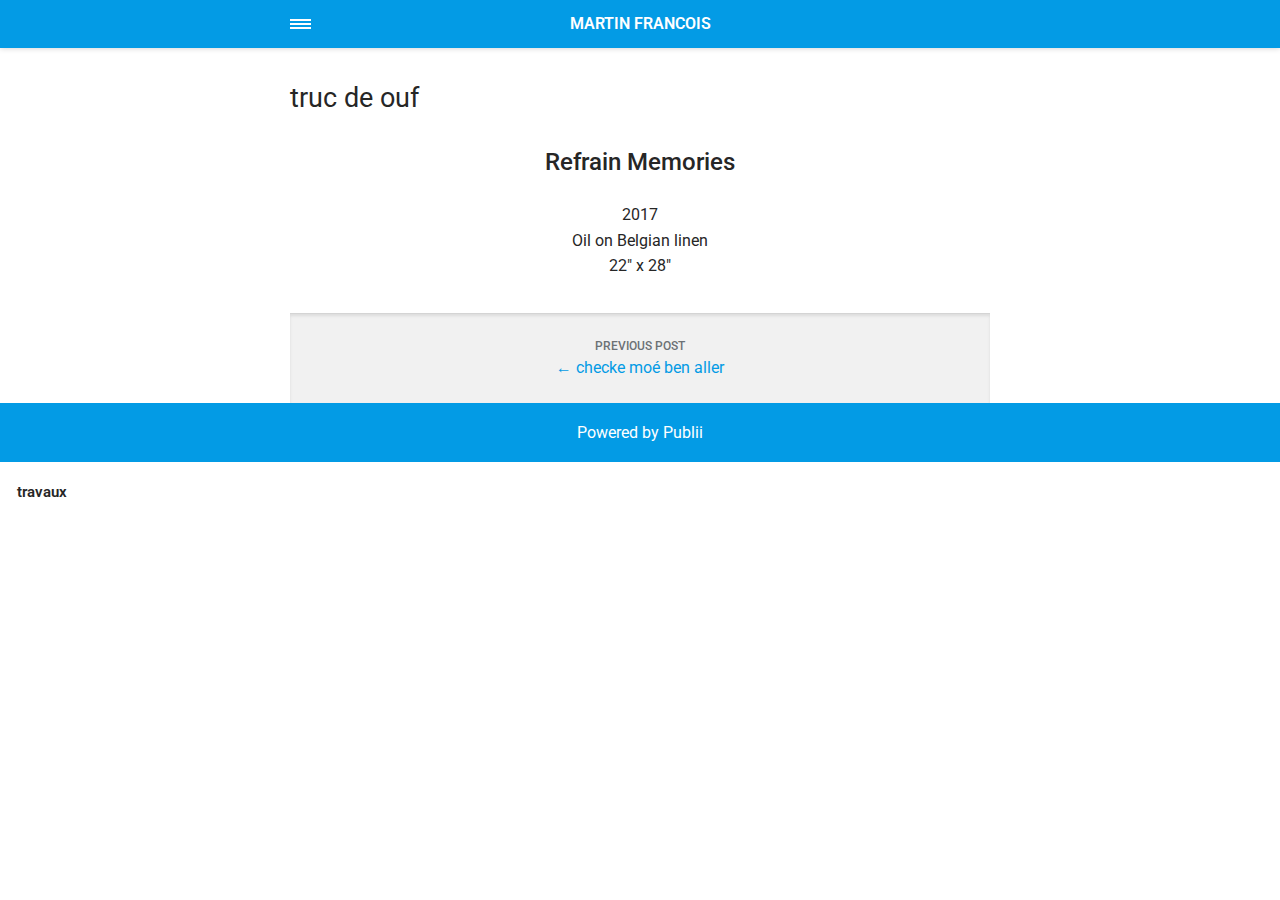
<file: amp/truc-de-ouf.html>
<!doctype html><html amp lang="fr-ca"><head><meta charset="utf-8"><title>truc de ouf - MARTIN FRANCOIS</title><meta name="robots" content="index, follow"><link rel="canonical" href="https://antwake.github.io/publiipat/truc-de-ouf.html"><meta name="viewport" content="width=device-width,minimum-scale=1,initial-scale=1"><link href="https://fonts.googleapis.com/css?family=Roboto:400,700" rel="stylesheet" type="text/css"><script async custom-element="amp-sidebar" src="https://cdn.ampproject.org/v0/amp-sidebar-0.1.js"></script><script async custom-element="amp-social-share" src="https://cdn.ampproject.org/v0/amp-social-share-0.1.js"></script><script async custom-element="amp-iframe" src="https://cdn.ampproject.org/v0/amp-iframe-0.1.js"></script><script type="application/ld+json">{"@context":"http://schema.org","@type":"Article","mainEntityOfPage":{"@type":"WebPage","@id":"https://antwake.github.io/publiipat/amp/truc-de-ouf.html"},"headline":"truc de ouf","datePublished":"2018-07-07T15:41","dateModified":"2018-07-07T15:46","description":"Refrain Memories2017 Oil on Belgian linen 22\" x 28\" ","author":{"@type":"Person","name":"patoche"},"publisher":{"@type":"Organization","name":"patoche"}}</script><style amp-custom>article,
aside,
footer,
header,
hgroup,
main,
nav,
section {
  display: block; }

*,
*:before,
*:after {
  -webkit-box-sizing: content-box;
  box-sizing: content-box;
  margin: 0;
  padding: 0; }

li {
  list-style: none; }

amp-img {
  max-width: 100%; }

button,
input,
select,
textarea {
  font: inherit; }

html {
  font-size: 1rem; }

body {
  background: #f1f1f1;
  color: #262626;
  font-family: -apple-system, BlinkMacSystemFont, "Segoe UI", Roboto, Oxygen-Sans, Ubuntu, Cantarell, "Helvetica Neue", sans-serif;
  line-height: 1.6; }

a {
  color:  #039be5;
  text-decoration: none;
  -webkit-transition: all 0.12s linear 0s;
  -o-transition: all 0.12s linear 0s;
  transition: all 0.12s linear 0s; }

a:hover {
  color: #262626;
  text-decoration: underline;
  -webkit-text-decoration-skip: ink;
  text-decoration-skip: ink; }

a:active {
  color: #262626; }

a:focus {
  outline: 2px dotted #039be5; }

figure,
blockquote,
p,
ul,
ol,
dl,
table,
hr,
fieldset {
  margin-top: 1.6rem; }

h1,
h2,
h3,
h4,
h5,
h6 {
  color: #262626;
  font-family: -apple-system, BlinkMacSystemFont, "Segoe UI", Roboto, Oxygen-Sans, Ubuntu, Cantarell, "Helvetica Neue", sans-serif;
  font-weight: 500;
  line-height: 1.2;
  margin-top: 2.13333rem; }

h1 {
  font-size: 1.67583rem;
  font-weight: normal; }

h2 {
  font-size: 1.4729rem; }

h3 {
  font-size: 1.29454rem; }

h4 {
  font-size: 1.13778rem; }

h5 {
  font-size: 1rem; }

h6 {
  font-size: 0.87891rem; }

h2 + p,
h3 + p,
h4 + p,
h5 + p,
h6 + p {
  margin-top: 0.8rem; }

b,
strong {
  font-weight: 600; }

blockquote {
  color: #6c7175;
  font-family: "Droid Serif", "Times", "Source Serif Pro", serif;
  font-style: italic;
  padding: 1.33333rem 0.53333rem 1.33333rem 3.2rem;
  position: relative; }
  blockquote:before {
    display: block;
    content: "\201C";
    font-size: 4.41226rem;
    position: absolute;
    left: 0;
    top: -12px;
    color: rgba(108, 113, 117, 0.5); }
  blockquote > :nth-child(1) {
    margin-top: 0; }

ul,
ol {
  margin-left: 2rem; }
  ul > li,
  ol > li {
    list-style: inherit;
    padding: 0 0 0.26667rem 0.26667rem; }

dl dt {
  color: #262626;
  font-weight: 600; }

code,
pre {
  background-color: #f1f1f1;
  font-family: monospace; }

pre {
  margin: 1.6rem 0 0;
  padding: 1.6rem;
  white-space: pre-wrap;
  word-wrap: break-word;
  overflow-x: auto; }
  pre > code {
    color: #262626;
    padding: 0; }

code {
  border-radius: 3px;
  color: #262626;
  padding: 0.26667rem 0.53333rem; }

table {
  border-collapse: collapse;
  border-spacing: 0;
  border: 1px solid #d4d4d4;
  width: 100%;
  overflow-x: auto;
  vertical-align: top;
  text-align: left;
  white-space: nowrap; }
  table th {
    font-weight: 500;
    padding: 0.53333rem 1.06667rem; }
  table tr {
    border-bottom: 1px solid #d4d4d4; }
    table tr:nth-child(2n) {
      background: #f1f1f1; }
  table td {
    padding: 0.53333rem 1.06667rem; }

figcaption {
  clear: both;
  color: rgba(108, 113, 117, 0.6);
  font-size: 0.82397rem;
  margin: 0.8rem 0 0;
  text-align: center; }

sub,
sup {
  font-size: 65%; }

hr {
  border: 0;
  height: 0;
  border-top: 1px solid rgba(0, 0, 0, 0.1);
  border-bottom: 1px solid rgba(255, 255, 255, 0.3); }

.btn, [type=button],
[type=submit],
button {
  background: #039be5;
  border: none;
  border-radius: 2px;
  color: #ffffff;
  cursor: pointer;
  display: inline-block;
  font-size: 0.87891rem;
  font-weight: 500;
  line-height: 1.9;
  padding: 0.53333rem 1.33333rem;
  text-align: center;
  text-decoration: none;
  -webkit-transition: all .15s ease;
  -o-transition: all .15s ease;
  transition: all .15s ease;
  width: auto; }
  .btn:hover, [type=button]:hover,
  [type=submit]:hover,
  button:hover {
    background: #262626;
    color: #ffffff; }
  .btn:focus, [type=button]:focus,
  [type=submit]:focus,
  button:focus {
    outline: none; }
  .btn-outline {
    border: 1px solid #ddd;
    background: #ffffff;
    border-radius: 3px;
    color: #262626; }

[type=button],
[type=submit],
button {
  text-transform: uppercase;
  -webkit-appearance: none;
  -moz-appearance: none; }

.navbar {
  background: #039be5;
  -webkit-box-shadow: 0 0 6px 0 rgba(0, 0, 0, 0.2);
  box-shadow: 0 0 6px 0 rgba(0, 0, 0, 0.2);
  line-height: 3;
  max-height: 4rem; }
  .navbar > div {
    -webkit-box-align: center;
    -ms-flex-align: center;
    align-items: center;
    display: -webkit-box;
    display: -ms-flexbox;
    display: flex;
    -webkit-box-pack: center;
    -ms-flex-pack: center;
    justify-content: center;
    text-align: left;
    max-width: 700px;
    margin: 0 auto; }
  .navbar a {
    color: #ffffff;
    text-decoration: none; }
  .navbar-sidebar-toggle {
    left: 0;
    position: relative;
    text-indent: -99999rem; }
    .navbar-sidebar-toggle:before {
      content: "";
      display: block;
      border-top: 0.375rem double #ffffff;
      border-bottom: 0.125rem solid #ffffff;
      height: 0.125rem;
      position: absolute;
      text-indent: 0;
      top: 50%;
      width: 1.3rem;
      -webkit-transform: translate(0px, -50%);
      -ms-transform: translate(0px, -50%);
      transform: translate(0px, -50%); }


.logo {
            display: inline-block;
  font-weight: 600;
  line-height: 1;
            margin: 0 auto;
            height: 2rem;
            text-indent: -9999px;
            width: 240px;vertical-align: middle;
        }
        .logo.logo-text {
            line-height: 2;
            text-align: center;
            text-indent: 0;
        }

amp-sidebar {
  background: #ffffff;
  width: 240px; }
  amp-sidebar > ul {
    margin: 0.8rem 0 0;
    padding: 0; }
    amp-sidebar > ul ul {
      border-left: 1px solid #d4d4d4;
      margin: 0.53333rem 0 0; }
    amp-sidebar > ul li {
      color: #262626;
      font-size: 0.9375rem;
      font-weight: 600;
      list-style: none;
      line-height: 1.4;
      padding: 0.42667rem 1.06667rem; }
      amp-sidebar > ul li li {
        font-weight: normal;
        padding: 0.26667rem 0 0.26667rem 1.06667rem; }
    amp-sidebar > ul a,
    amp-sidebar > ul a:visited {
      color: #262626; }

.bg-white {
  background: #ffffff; }

.wrap-page {
  max-width: 700px;
  margin: 0 auto; }

@media all and (max-width: 43.6875em) {
  .wrap-inner {
    padding: 0 6%; } }

.page-title {
  background: #ffffff;
  -webkit-box-shadow: 0 2px 3px rgba(38, 38, 38, 0.1);
  box-shadow: 0 2px 3px rgba(38, 38, 38, 0.1);
  margin-bottom: 0.8rem;
  padding: 1.6rem 6%; }
  .page-title > h1 {
    margin: 0;
    font-size: 1.29454rem; }
  .page-title > p {
    font-size: 0.87891rem;
    color: #6c7175;
    line-height: 1.3;
    margin: 0.26667rem 0 0; }
  .page-title-author {
    border-radius: 50%;
    float: left;
    height: 2.5rem;
    width: 2.5rem; }
    .page-title-author + h1 {
      margin-left: 3.5rem; }
      .page-title-author + h1 + p {
        margin-left: 3.5rem; }

.card {
  background: #ffffff;
  -webkit-box-shadow: 0 2px 3px rgba(38, 38, 38, 0.1);
  box-shadow: 0 2px 3px rgba(38, 38, 38, 0.1);
  margin-bottom: 0.8rem;
  padding-bottom: 1.06667rem; }

  .card-meta {
    border-top: 1px solid #d4d4d4;
    color: rgba(108, 113, 117, 0.6);
    font-size: 0.7242rem;
    font-weight: 500;
    margin-top: 1.06667rem;
    padding-top: 1.06667rem;
    text-transform: uppercase; }
    .card-meta a + time:before {
      content: "";
      background: #d4d4d4;
      display: inline-block;
      height: 3px;
      margin: 0 8px;
      width: 3px;
      vertical-align: middle;
      border-radius: 50%; }
  .card-text {
    font-size: 0.9375rem;
    overflow: hidden;
    padding: 0 6%; }
    .card-text h2 {
      font-size: 1.13778rem; }

.post {
  margin-bottom: 2.13333rem; }
  .post-featured-image {
    margin-top: 0;
    position: relative; }
    .post-featured-image > figcaption {
      background: rgba(0, 0, 0, 0.5);
      border-radius: 3px;
      color: #ffffff;
      position: absolute;
      bottom: 0.8rem;
      padding: 0 0.26667rem;
      right: 6%; }
  .post-header {
    margin-bottom: 2.13333rem; }
  .post-meta {
    border-bottom: 1px solid #d4d4d4;
    color: rgba(108, 113, 117, 0.6);
    font-size: 0.7242rem;
    font-weight: 500;
    margin-top: 1.06667rem;
    padding-bottom: 1.06667rem;
    text-transform: uppercase; }
    .post-meta a + time:before {
      content: "";
      background: #d4d4d4;
      display: inline-block;
      height: 3px;
      margin: 0 8px;
      width: 3px;
      vertical-align: middle;
      border-radius: 50%; }
  .post-tag {
    margin: 0; }
    .post-tag > li {
      display: inline-block;
      padding: 0; }
      .post-tag > li a {
        background: #f1f1f1;
        border-radius: 2px;
        color: #6c7175;
        font-size: 0.77248rem;
        display: inline-block;
        margin: 0 0.26667rem 0.26667rem 0;
        padding: 0.26667rem 0.53333rem; }
        .post-tag > li a:hover {
          background: #039be5;
          color: #ffffff;
          text-decoration: none; }
  .post-share {
    display: -webkit-box;
    display: -ms-flexbox;
    display: flex;
    -webkit-box-orient: horizontal;
    -webkit-box-direction: normal;
    -ms-flex-direction: row;
    flex-direction: row;
    -webkit-box-pack: justify;
    -ms-flex-pack: justify;
    justify-content: space-between;
    margin-top: 1.6rem;
    width: 100%; }
    .post-share amp-social-share {
      -webkit-box-flex: 1;
      -ms-flex: 1 0 auto;
      flex: 1 0 auto;
      background-size: 24px; }
  .post-scroll {
    color: #ffffff;
    background: #039be5;
    bottom: 10px;
    border-radius: 50%;
    border: none;
    -webkit-box-shadow: 0 1px 1.5px 0 rgba(38, 38, 38, 0.12), 0 1px 1px 0 rgba(38, 38, 38, 0.24);
    box-shadow: 0 1px 1.5px 0 rgba(38, 38, 38, 0.12), 0 1px 1px 0 rgba(38, 38, 38, 0.24);
    font-size: 1.13778rem;
    height: 46px;
    opacity: 0;
    outline: none;
    position: fixed;
    padding: 0;
    right: 4%;
    visibility: hidden;
    width: 46px;
    z-index: 9999; }
    .post-scroll-marker {
      height: 0px;
      position: absolute;
      top: 100px;
      width: 0px; }
        .post-pagination {
    background: #f1f1f1;
    -webkit-box-shadow: inset 0 2px 3px rgba(38, 38, 38, 0.1);
    box-shadow: inset 0 2px 3px rgba(38, 38, 38, 0.1);
    border-top: 1px solid #d4d4d4;
    padding: 1.06667rem 0; }
    .post-pagination > div {
      line-height: 1.2;
      padding: 0.53333rem 1.06667rem;
      text-align: center; }
      .post-pagination > div span {
        display: block;
        color: #6c7175;
        font-size: 0.7242rem;
        font-weight: 500;
        margin-bottom: 0.26667rem;
        text-transform: uppercase; }
    .post-pagination-prev a:before {
      content: "\2190";
      margin-right: 0.26667rem; }
    .post-pagination-next a:after {
      content: "\2192";
      margin-left: 0.26667rem; }

aside {
  margin: 1.6rem 0 0; }

.align-left {
  text-align: left; }

.align-right {
  text-align: right; }

.align-center {
  text-align: center; }

.align-justify {
  text-align: justify; }

.msg {
  border-left: 2px solid transparent;
  padding: 1.06667rem 1.06667rem; }
  .msg--highlight {
    background-color: #fff8e6;
    border-color: #e2ac4f; }
  .msg--info {
    background: rgba(45, 97, 201, 0.03);
    border-color: #039be5; }
  .msg--success {
    background: #f7fbf6;
    border-color: #5ab44b; }
  .msg--warning {
    background: #fff3f3;
    border-color: #c06367;
    color: #a94442; }

.dropcap:first-letter {
  float: left;
  font-family: -apple-system, BlinkMacSystemFont, "Segoe UI", Roboto, Oxygen-Sans, Ubuntu, Cantarell, "Helvetica Neue", sans-serif;
  font-size: 2.16943rem;
  line-height: 0.7;
  margin-right: 0.53333rem;
  padding: 0.53333rem 0.53333rem 0.53333rem 0; }

.pagination {
  display: -webkit-box;
  display: -ms-flexbox;
  display: flex;
  -webkit-box-pack: justify;
  -ms-flex-pack: justify;
  justify-content: space-between;
  margin: 0.8rem 0; }
  .pagination > a {
    padding-left: 0;
    padding-right: 0;
    width: 49%; }
  .pagination-right {
    margin-left: auto; }

.bottom {
  background: #039be5;
  color: #ffffff;
  padding: 1.06667rem 4%;
  text-align: center; }</style><style amp-boilerplate>body{-webkit-animation:-amp-start 8s steps(1,end) 0s 1 normal both;-moz-animation:-amp-start 8s steps(1,end) 0s 1 normal both;-ms-animation:-amp-start 8s steps(1,end) 0s 1 normal both;animation:-amp-start 8s steps(1,end) 0s 1 normal both}@-webkit-keyframes -amp-start{from{visibility:hidden}to{visibility:visible}}@-moz-keyframes -amp-start{from{visibility:hidden}to{visibility:visible}}@-ms-keyframes -amp-start{from{visibility:hidden}to{visibility:visible}}@-o-keyframes -amp-start{from{visibility:hidden}to{visibility:visible}}@keyframes -amp-start{from{visibility:hidden}to{visibility:visible}}</style><noscript><style amp-boilerplate>body{-webkit-animation:none;-moz-animation:none;-ms-animation:none;animation:none}</style></noscript><script async src="https://cdn.ampproject.org/v0.js"></script><script custom-element="amp-animation" src="https://cdn.ampproject.org/v0/amp-animation-0.1.js" async></script><script custom-element="amp-position-observer" src="https://cdn.ampproject.org/v0/amp-position-observer-0.1.js" async></script></head><body class="bg-white"><nav class="navbar wrap-inner" id="top"><div><a on="tap:navbar-sidebar.toggle" class="navbar-sidebar-toggle" title="Menu">Menu</a> <a class="logo logo-text" href="https://antwake.github.io/publiipat/amp">MARTIN FRANCOIS</a></div></nav><main class="wrap-page"><article class="post"><div class="wrap-inner"><header class="post-header"><h1>truc de ouf</h1></header><h2 class="project-title align-center">Refrain Memories</h2><div class="project-description"><p class="align-center">2017<br>Oil on Belgian linen<br>22" x 28"</p><p class="align-center"><amp-img src="https://antwake.github.io/publiipat/media/posts/2/refrain-memories.jpg" sizes="(max-width: 1024px) 100vw, 1024px" srcset="https://antwake.github.io/publiipat/media/posts/2/responsive/refrain-memories-xs.jpg 300w ,https://antwake.github.io/publiipat/media/posts/2/responsive/refrain-memories-sm.jpg 480w ,https://antwake.github.io/publiipat/media/posts/2/responsive/refrain-memories-md.jpg 768w ,https://antwake.github.io/publiipat/media/posts/2/responsive/refrain-memories-lg.jpg 1024w" alt="" width="1000" height="1336" layout="responsive"></amp-img></p></div></div></article><nav class="post-pagination wrap-inner"><div class="post-pagination-prev"><span>Previous Post</span> <a href="https://antwake.github.io/publiipat/amp/checke-moe-ben-aller.html">checke moé ben aller</a></div></nav></main><amp-animation id="showAnim" layout="nodisplay"><script type="application/json">{
                    "duration": "200ms",
                    "fill": "both",
                    "iterations": "1",
                    "direction": "alternate",
                    "animations": [{
                        "selector": ".post-scroll",
                        "keyframes": [{
                            "opacity": "1",
                            "visibility": "visible",
                            "transform": "scale(1)"
                        }]
                    }]
                }</script></amp-animation><amp-animation id="hideAnim" layout="nodisplay"><script type="application/json">{
                    "duration": "200ms",
                    "fill": "both",
                    "iterations": "1",
                    "direction": "alternate",
                    "animations": [{
                        "selector": ".post-scroll",
                        "keyframes": [{
                            "opacity": "0",
                            "visibility": "hidden",
                            "transform": "scale(0.1)"
                        }]
                    }]
                }</script></amp-animation><div class="post-scroll-marker"><amp-position-observer on="enter:hideAnim.start; exit:showAnim.start" layout="nodisplay"></amp-position-observer></div><button class="post-scroll" on="tap:top.scrollTo(duration=200)">&#8593;</button><footer class="bottom">Powered by Publii</footer><amp-sidebar id="navbar-sidebar" layout="nodisplay"><ul><li><a href="https://antwake.github.io/publiipat/amp/travaux/">travaux</a></li></ul></amp-sidebar></body></html>
</file>
